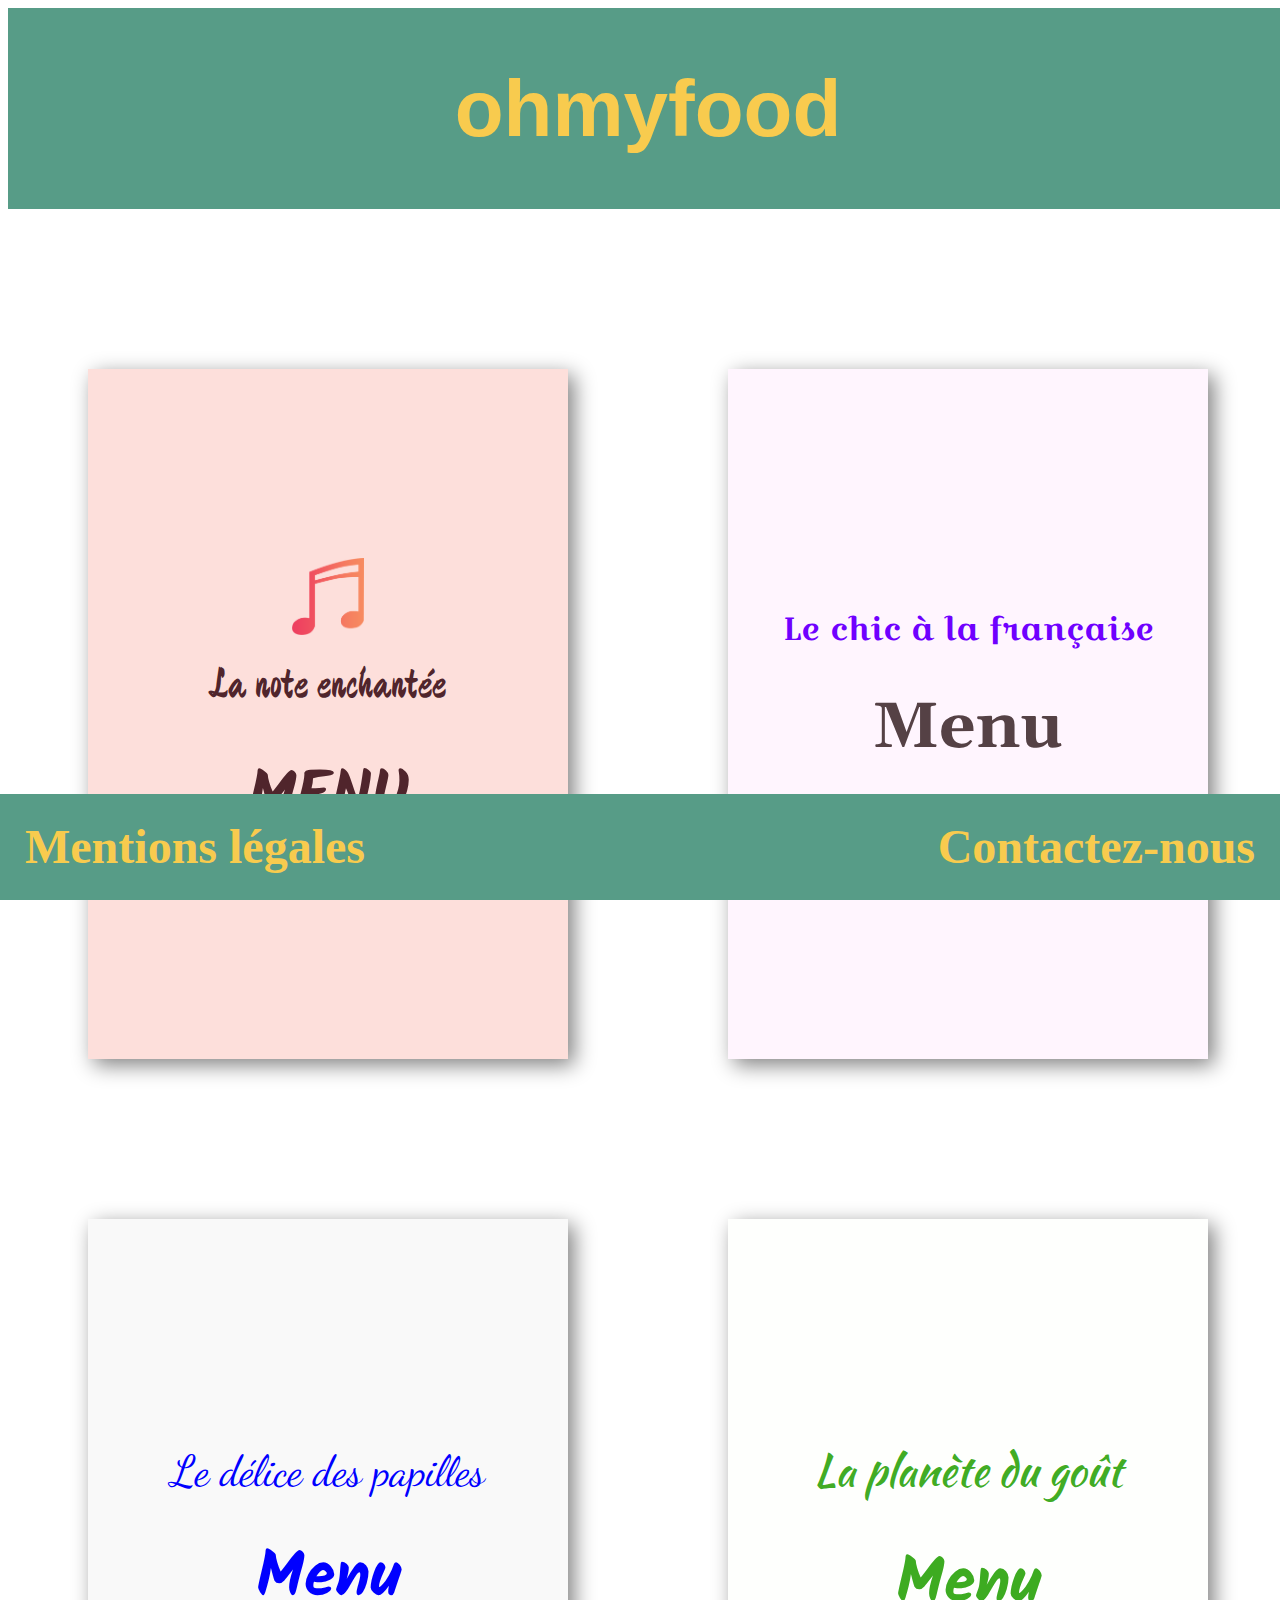
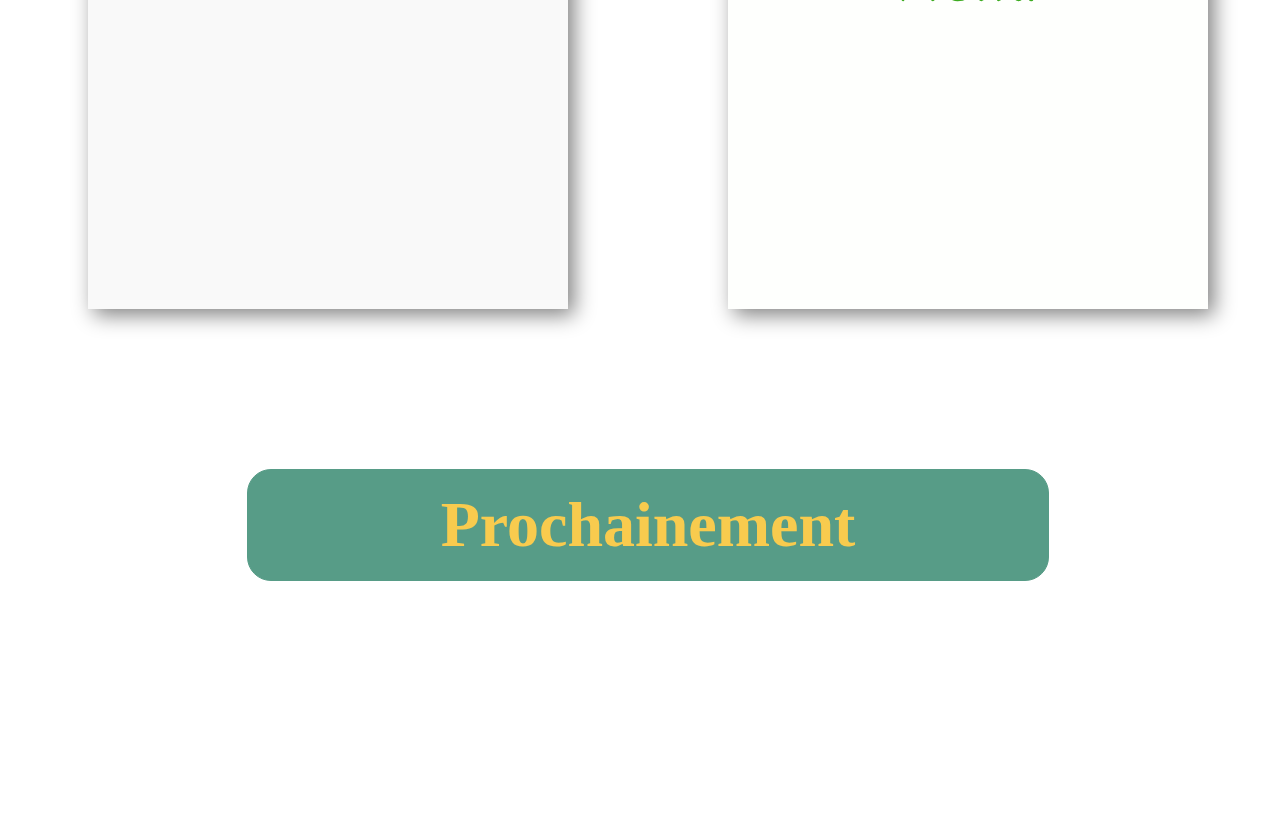
<file: index.html>
<!DOCTYPE html>
<html lang="en">
<head>
    <meta charset="UTF-8">
    <meta name="viewport" content="width=device-width, initial-scale=1.0">
    <title>ohmyfood</title>
    <link rel="stylesheet" href="style.css">
    <link href="https://fonts.googleapis.com/css?family=Croissant+One&display=swap" rel="stylesheet">
    <link href="https://fonts.googleapis.com/css?family=Gelasio&display=swap" rel="stylesheet">
    <link href="https://fonts.googleapis.com/css?family=Dancing+Script&display=swap" rel="stylesheet">
    <link href="https://fonts.googleapis.com/css?family=Devonshire&display=swap" rel="stylesheet">
    <link href="https://fonts.googleapis.com/css?family=Kaushan+Script&display=swap" rel="stylesheet">
    <link href="https://fonts.googleapis.com/css?family=Kalam&display=swap" rel="stylesheet">
    <link href="https://fonts.googleapis.com/css?family=Farsan&display=swap" rel="stylesheet">
    <link href="https://fonts.googleapis.com/css?family=Roboto+Slab&display=swap" rel="stylesheet">

    

</head>
<body>
    <header class="header">
        <h1 class="header__heading">ohmyfood</h1>
    </header>

    <section class="container">
        
        <article class="menu-prev1">
            <a href="menu-1.html">
                <i class="far fa-music fa-4x"></i>
                <img src="images/Note-music.png" class="note-music">
                <p class="menu-prev1__p">La note enchantée</p>
                <h2 class="menu-prev1__h2">MENU</h2>
            </a>
        </article>
        
<!--
        <article>
            <a href="menu-1.html"><img src="images/menu-1b.png" alt="image_menu"/></a>
        </article>
-->
        <article class="menu-prev2">
            <a href="menu-2.html">
                <p class="menu-prev2__p">Le chic à la française</p>
                <h2 class="menu-prev2__h2">Menu</h2>
            </a>
        </article>


        
        <article class="menu-prev3">
            <a href="menu-3.html">
                <p class="menu-prev3__p">Le délice des papilles</p>
                <h2 class="menu-prev3__h2">Menu</h2>
            </a>
        </article>
        

        
        <article class="menu-prev4">
            <a href="menu-4.html">
                <p class="menu-prev4__p">La planète du goût</p>
                <h2 class="menu-prev4__h2">Menu</h2>
            </a>
        </article>
        

    </section>
    
    <aside class="soon">
        <div>
            <a href="soon.html"><h2>Prochainement</h2></a>
        </div>
    </aside>
    

    <footer>
        <a href="mentionleg.html"><h3>Mentions légales</h3></a>
        <a href="mailto:kaba.ahmed@gmail.com"><h3>Contactez-nous</h3></a>
    </footer>
</body>
</html>
</file>
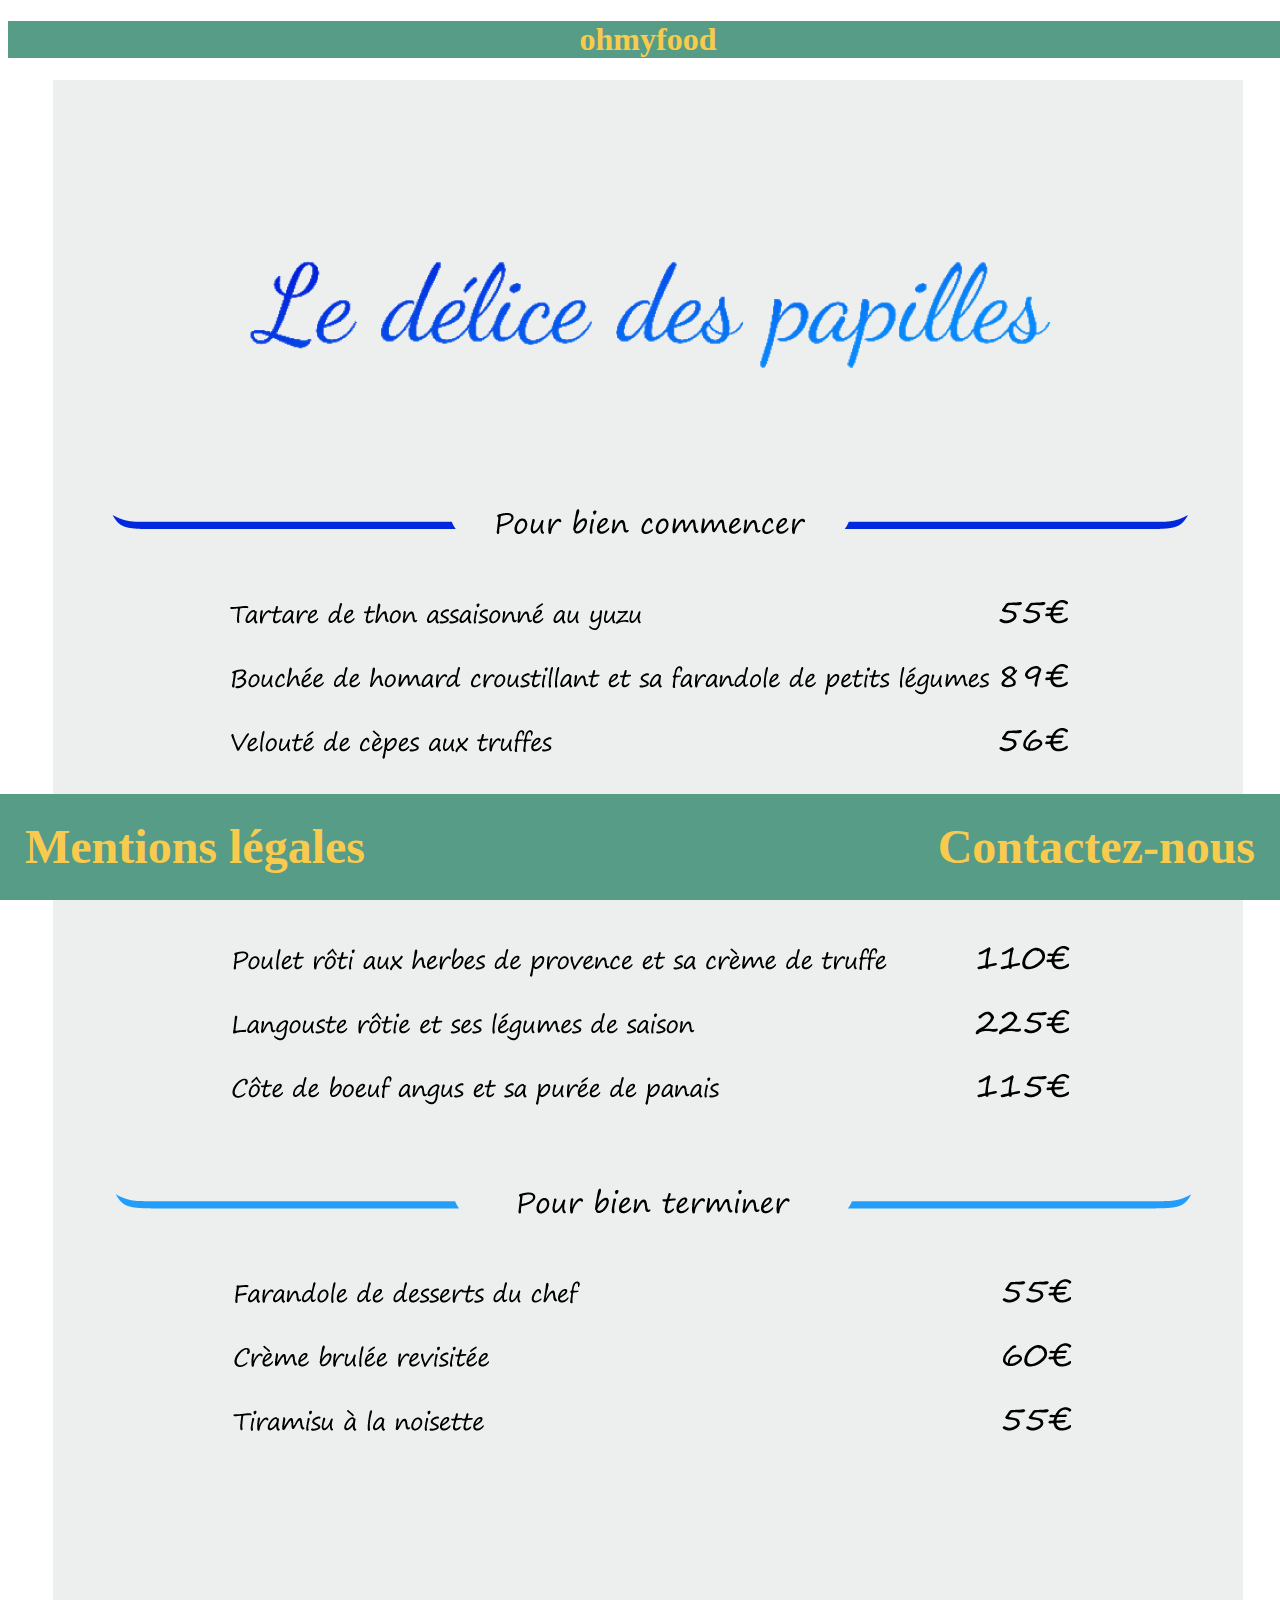
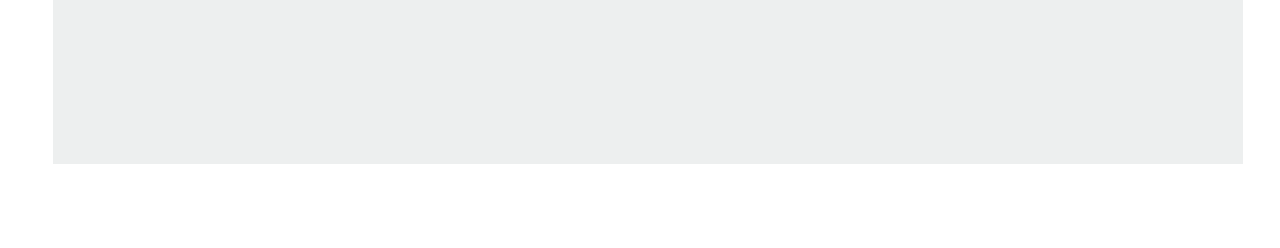
<file: manu-3.html>
<!DOCTYPE html>
<html lang="en">
<head>
    <meta charset="UTF-8">
    <meta name="viewport" content="width=device-width, initial-scale=1.0">
    <link rel="stylesheet" href="style.css">
    <title>Menu 1</title>
</head>
<body>
    <header>
        <a href="index.html"><h1 class="btn">ohmyfood</h1></a>
    </header>

    <main class="container">
        <!-- Menu 1-->
        <section>
            <a href="menu-3.html"><img src="Menus/menu-3.png"/></a>
        </section>
    </main>

    <footer class="btn">
        <a href="mentionleg.html"><h3>Mentions légales</h3></a>
        <a href="mailto:kaba.ahmed@gmail.com"><h3>Contactez-nous</h3></a>
    </footer>
</body>
</html>
</file>
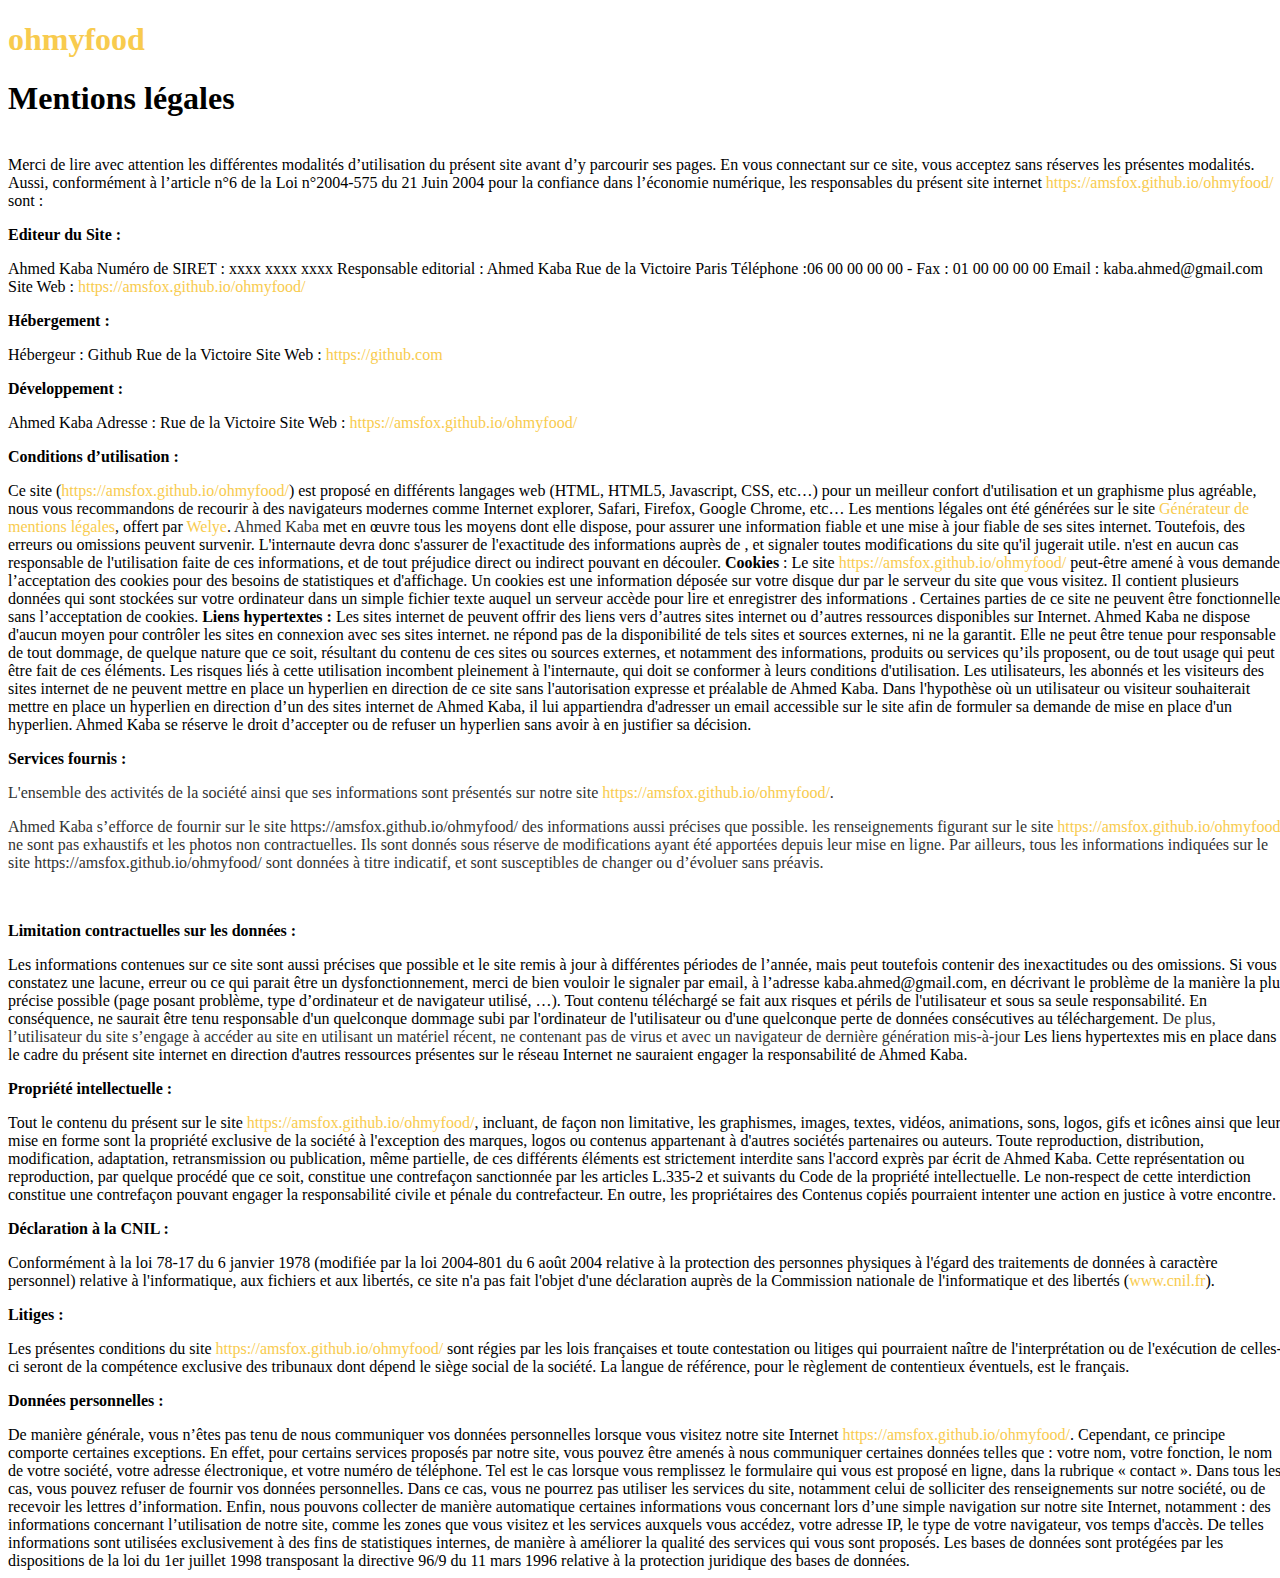
<file: mentionleg.html>
<!DOCTYPE html>
<html lang="en">
<head>
    <meta charset="UTF-8">
    <meta name="viewport" content="width=device-width, initial-scale=1.0">
    <link rel="stylesheet" href="style.css">
    <title>Menu 1</title>
</head>
<body>
    <header>
        <a href="index.html"><h1>ohmyfood</h1></a>
    </header>

    <main>
        <h1>Mentions légales</h1>
</br>
Merci de lire avec attention les différentes modalités d’utilisation du présent site avant d’y parcourir ses pages. En vous connectant sur ce site, vous acceptez sans réserves les présentes modalités. Aussi, conformément à l’article n°6 de la Loi n°2004-575 du 21 Juin 2004 pour la confiance dans l’économie numérique, les responsables du présent site internet <a href="http://https://amsfox.github.io/ohmyfood/">https://amsfox.github.io/ohmyfood/</a> sont :

<p style="color: #b51a00;"><span style="color: rgb(0, 0, 0);"><b>Editeur du Site : </b></span></p>
Ahmed Kaba
Numéro de SIRET :  xxxx xxxx xxxx
Responsable editorial : Ahmed Kaba
Rue de la Victoire Paris
Téléphone :06 00 00 00 00 - Fax : 01 00 00 00 00
Email : kaba.ahmed@gmail.com
Site Web : <a href="http://https://amsfox.github.io/ohmyfood/">https://amsfox.github.io/ohmyfood/</a>
</br>
<p style="color: #b51a00;"><b><span style="color: rgb(0, 0, 0);">Hébergement :</span> </b></p>
Hébergeur : Github
Rue de la Victoire
Site Web :  <a href="http://https://github.com">https://github.com</a>
</br>
<p style="color: #b51a00;"><span style="color: rgb(0, 0, 0);"><b>Développement</b><b> : </b></span></p>
Ahmed Kaba
Adresse : Rue de la Victoire
Site Web : <a href="http://https://amsfox.github.io/ohmyfood/">https://amsfox.github.io/ohmyfood/</a>
</br>
<p style="color: #b51a00;"><span style="color: rgb(0, 0, 0);"><b>Conditions d’utilisation : </b></span></p>
Ce site (<a href="http://https://amsfox.github.io/ohmyfood/">https://amsfox.github.io/ohmyfood/</a>) est proposé en différents langages web (HTML, HTML5, Javascript, CSS, etc…) pour un meilleur confort d'utilisation et un graphisme plus agréable, nous vous recommandons de recourir à des navigateurs modernes comme Internet explorer, Safari, Firefox, Google Chrome, etc…
Les mentions légales ont été générées sur le site <a title="générateur de mentions légales pour site internet gratuit" href="http://www.generateur-de-mentions-legales.com">Générateur de mentions légales</a>, offert par <a title="imprimerie paris, imprimeur paris" href="http://welye.com">Welye</a>.

<span style="color: #323333;">Ahmed Kaba<b> </b></span>met en œuvre tous les moyens dont elle dispose, pour assurer une information fiable et une mise à jour fiable de ses sites internet. Toutefois, des erreurs ou omissions peuvent survenir. L'internaute devra donc s'assurer de l'exactitude des informations auprès de , et signaler toutes modifications du site qu'il jugerait utile. n'est en aucun cas responsable de l'utilisation faite de ces informations, et de tout préjudice direct ou indirect pouvant en découler.

<b>Cookies</b> : Le site <a href="http://https://amsfox.github.io/ohmyfood/">https://amsfox.github.io/ohmyfood/</a> peut-être amené à vous demander l’acceptation des cookies pour des besoins de statistiques et d'affichage. Un cookies est une information déposée sur votre disque dur par le serveur du site que vous visitez. Il contient plusieurs données qui sont stockées sur votre ordinateur dans un simple fichier texte auquel un serveur accède pour lire et enregistrer des informations . Certaines parties de ce site ne peuvent être fonctionnelles sans l’acceptation de cookies.

<b>Liens hypertextes :</b> Les sites internet de peuvent offrir des liens vers d’autres sites internet ou d’autres ressources disponibles sur Internet. Ahmed Kaba ne dispose d'aucun moyen pour contrôler les sites en connexion avec ses sites internet. ne répond pas de la disponibilité de tels sites et sources externes, ni ne la garantit. Elle ne peut être tenue pour responsable de tout dommage, de quelque nature que ce soit, résultant du contenu de ces sites ou sources externes, et notamment des informations, produits ou services qu’ils proposent, ou de tout usage qui peut être fait de ces éléments. Les risques liés à cette utilisation incombent pleinement à l'internaute, qui doit se conformer à leurs conditions d'utilisation.

Les utilisateurs, les abonnés et les visiteurs des sites internet de ne peuvent mettre en place un hyperlien en direction de ce site sans l'autorisation expresse et préalable de Ahmed Kaba.

Dans l'hypothèse où un utilisateur ou visiteur souhaiterait mettre en place un hyperlien en direction d’un des sites internet de Ahmed Kaba, il lui appartiendra d'adresser un email accessible sur le site afin de formuler sa demande de mise en place d'un hyperlien. Ahmed Kaba se réserve le droit d’accepter ou de refuser un hyperlien sans avoir à en justifier sa décision.
</br>
<p style="color: #b51a00;"><span style="color: rgb(0, 0, 0);"><b>Services fournis : </b></span></p>
<p style="color: #323333;">L'ensemble des activités de la société ainsi que ses informations sont présentés sur notre site <a href="http://https://amsfox.github.io/ohmyfood/">https://amsfox.github.io/ohmyfood/</a>.</p>
<p style="color: #323333;">Ahmed Kaba s’efforce de fournir sur le site https://amsfox.github.io/ohmyfood/ des informations aussi précises que possible. les renseignements figurant sur le site <a href="http://https://amsfox.github.io/ohmyfood/">https://amsfox.github.io/ohmyfood/</a> ne sont pas exhaustifs et les photos non contractuelles. Ils sont donnés sous réserve de modifications ayant été apportées depuis leur mise en ligne. Par ailleurs, tous les informations indiquées sur le site https://amsfox.github.io/ohmyfood/<span style="color: #000000;"><b> </b></span>sont données à titre indicatif, et sont susceptibles de changer ou d’évoluer sans préavis.  </p>
</br>
<p style="color: #b51a00;"><span style="color: rgb(0, 0, 0);"><b>Limitation contractuelles sur les données : </b></span></p>
Les informations contenues sur ce site sont aussi précises que possible et le site remis à jour à différentes périodes de l’année, mais peut toutefois contenir des inexactitudes ou des omissions. Si vous constatez une lacune, erreur ou ce qui parait être un dysfonctionnement, merci de bien vouloir le signaler par email, à l’adresse kaba.ahmed@gmail.com, en décrivant le problème de la manière la plus précise possible (page posant problème, type d’ordinateur et de navigateur utilisé, …).

Tout contenu téléchargé se fait aux risques et périls de l'utilisateur et sous sa seule responsabilité. En conséquence, ne saurait être tenu responsable d'un quelconque dommage subi par l'ordinateur de l'utilisateur ou d'une quelconque perte de données consécutives au téléchargement. <span style="color: #323333;">De plus, l’utilisateur du site s’engage à accéder au site en utilisant un matériel récent, ne contenant pas de virus et avec un navigateur de dernière génération mis-à-jour</span>

Les liens hypertextes mis en place dans le cadre du présent site internet en direction d'autres ressources présentes sur le réseau Internet ne sauraient engager la responsabilité de Ahmed Kaba.
</br>
<p style="color: #b51a00;"><span style="color: rgb(0, 0, 0);"><b>Propriété intellectuelle :</b></span></p>
Tout le contenu du présent sur le site <a href="http://https://amsfox.github.io/ohmyfood/">https://amsfox.github.io/ohmyfood/</a>, incluant, de façon non limitative, les graphismes, images, textes, vidéos, animations, sons, logos, gifs et icônes ainsi que leur mise en forme sont la propriété exclusive de la société à l'exception des marques, logos ou contenus appartenant à d'autres sociétés partenaires ou auteurs.

Toute reproduction, distribution, modification, adaptation, retransmission ou publication, même partielle, de ces différents éléments est strictement interdite sans l'accord exprès par écrit de Ahmed Kaba. Cette représentation ou reproduction, par quelque procédé que ce soit, constitue une contrefaçon sanctionnée par les articles L.335-2 et suivants du Code de la propriété intellectuelle. Le non-respect de cette interdiction constitue une contrefaçon pouvant engager la responsabilité civile et pénale du contrefacteur. En outre, les propriétaires des Contenus copiés pourraient intenter une action en justice à votre encontre.
</br>
<p style="color: #b51a00;"><span style="color: rgb(0, 0, 0);"><b>Déclaration à la CNIL : </b></span></p>
Conformément à la loi 78-17 du 6 janvier 1978 (modifiée par la loi 2004-801 du 6 août 2004 relative à la protection des personnes physiques à l'égard des traitements de données à caractère personnel) relative à l'informatique, aux fichiers et aux libertés, ce site n'a pas fait l'objet d'une déclaration  auprès de la Commission nationale de l'informatique et des libertés (<a href="http://www.cnil.fr/">www.cnil.fr</a>).
</br>
<p style="color: #b51a00;"><span style="color: rgb(0, 0, 0);"><b>Litiges : </b></span></p>
Les présentes conditions du site <a href="http://https://amsfox.github.io/ohmyfood/">https://amsfox.github.io/ohmyfood/</a> sont régies par les lois françaises et toute contestation ou litiges qui pourraient naître de l'interprétation ou de l'exécution de celles-ci seront de la compétence exclusive des tribunaux dont dépend le siège social de la société. La langue de référence, pour le règlement de contentieux éventuels, est le français.
</br>
<p style="color: #b51a00;"><span style="color: rgb(0, 0, 0);"><b>Données personnelles :</b></span></p>
De manière générale, vous n’êtes pas tenu de nous communiquer vos données personnelles lorsque vous visitez notre site Internet <a href="http://https://amsfox.github.io/ohmyfood/">https://amsfox.github.io/ohmyfood/</a>.

Cependant, ce principe comporte certaines exceptions. En effet, pour certains services proposés par notre site, vous pouvez être amenés à nous communiquer certaines données telles que : votre nom, votre fonction, le nom de votre société, votre adresse électronique, et votre numéro de téléphone. Tel est le cas lorsque vous remplissez le formulaire qui vous est proposé en ligne, dans la rubrique « contact ». Dans tous les cas, vous pouvez refuser de fournir vos données personnelles. Dans ce cas, vous ne pourrez pas utiliser les services du site, notamment celui de solliciter des renseignements sur notre société, ou de recevoir les lettres d’information.

Enfin, nous pouvons collecter de manière automatique certaines informations vous concernant lors d’une simple navigation sur notre site Internet, notamment : des informations concernant l’utilisation de notre site, comme les zones que vous visitez et les services auxquels vous accédez, votre adresse IP, le type de votre navigateur, vos temps d'accès. De telles informations sont utilisées exclusivement à des fins de statistiques internes, de manière à améliorer la qualité des services qui vous sont proposés. Les bases de données sont protégées par les dispositions de la loi du 1er juillet 1998 transposant la directive 96/9 du 11 mars 1996 relative à la protection juridique des bases de données.
    </main>
    
</body>
</html>
</file>
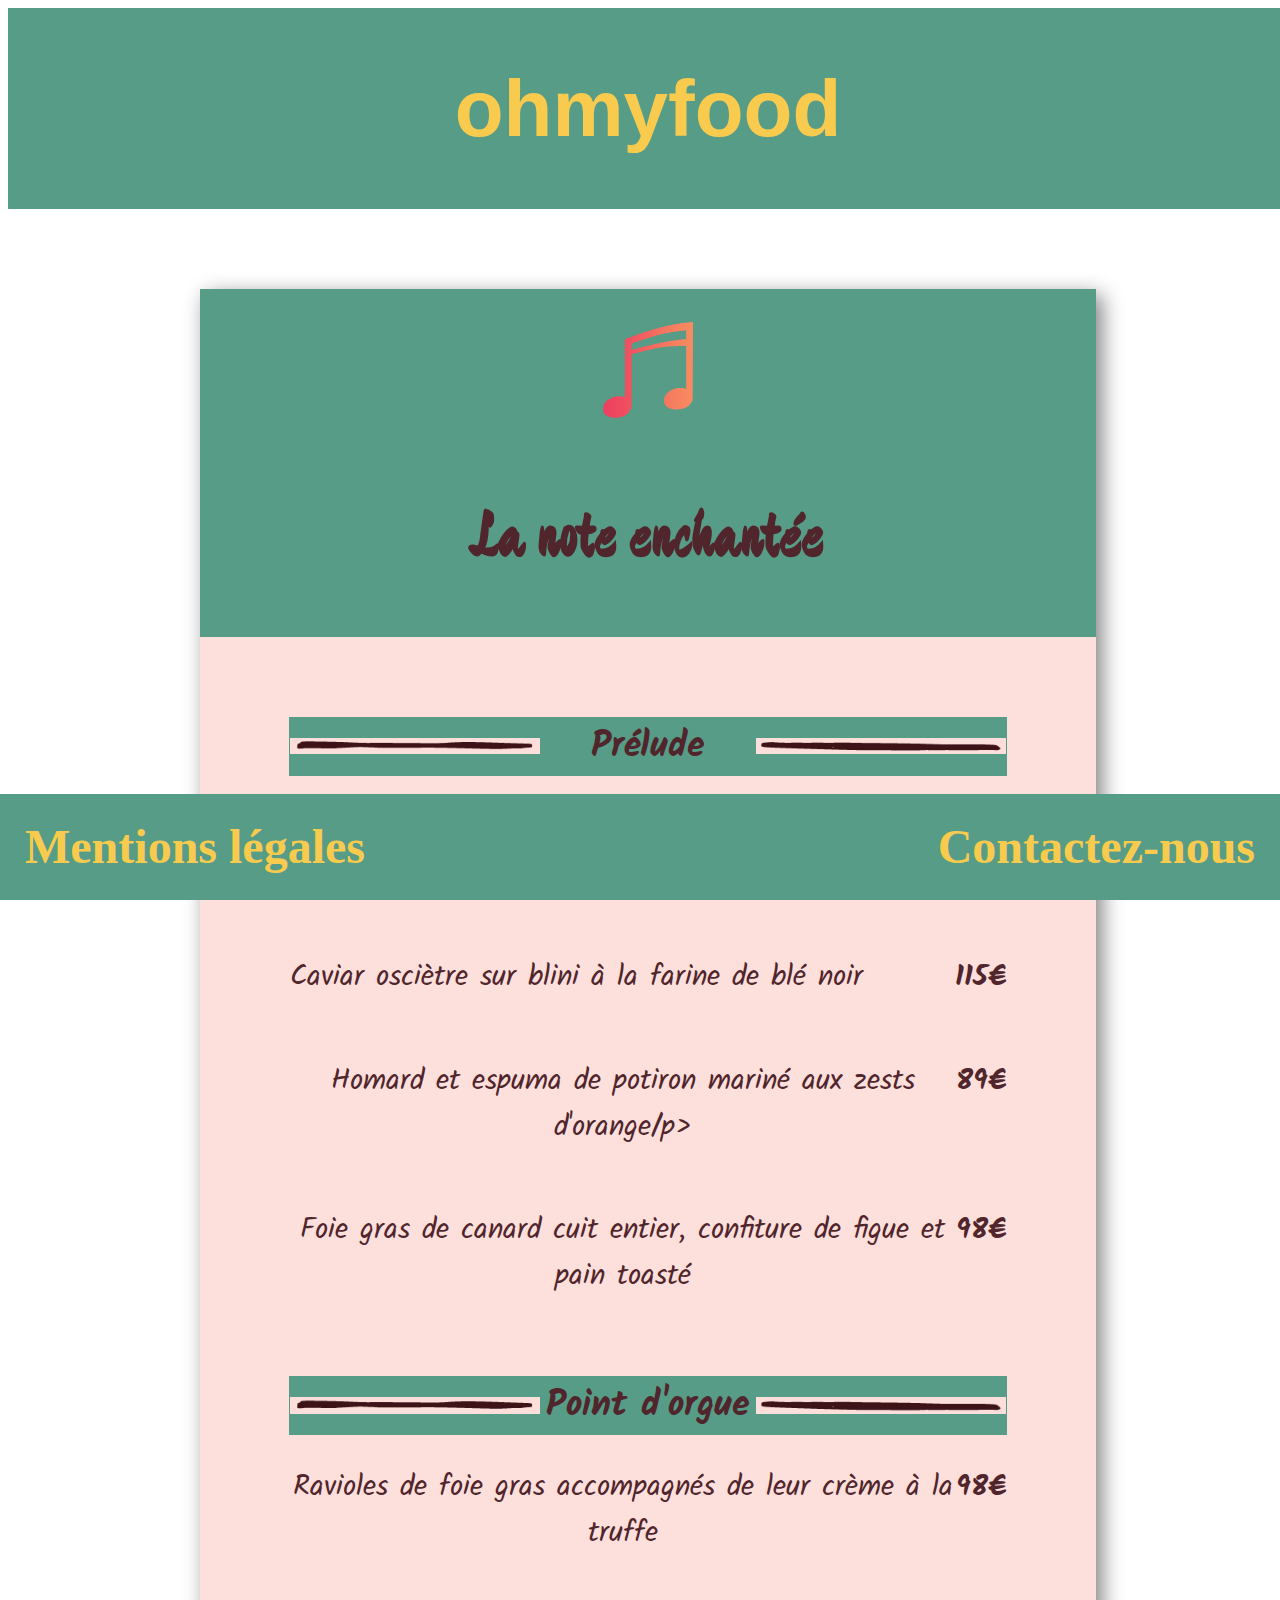
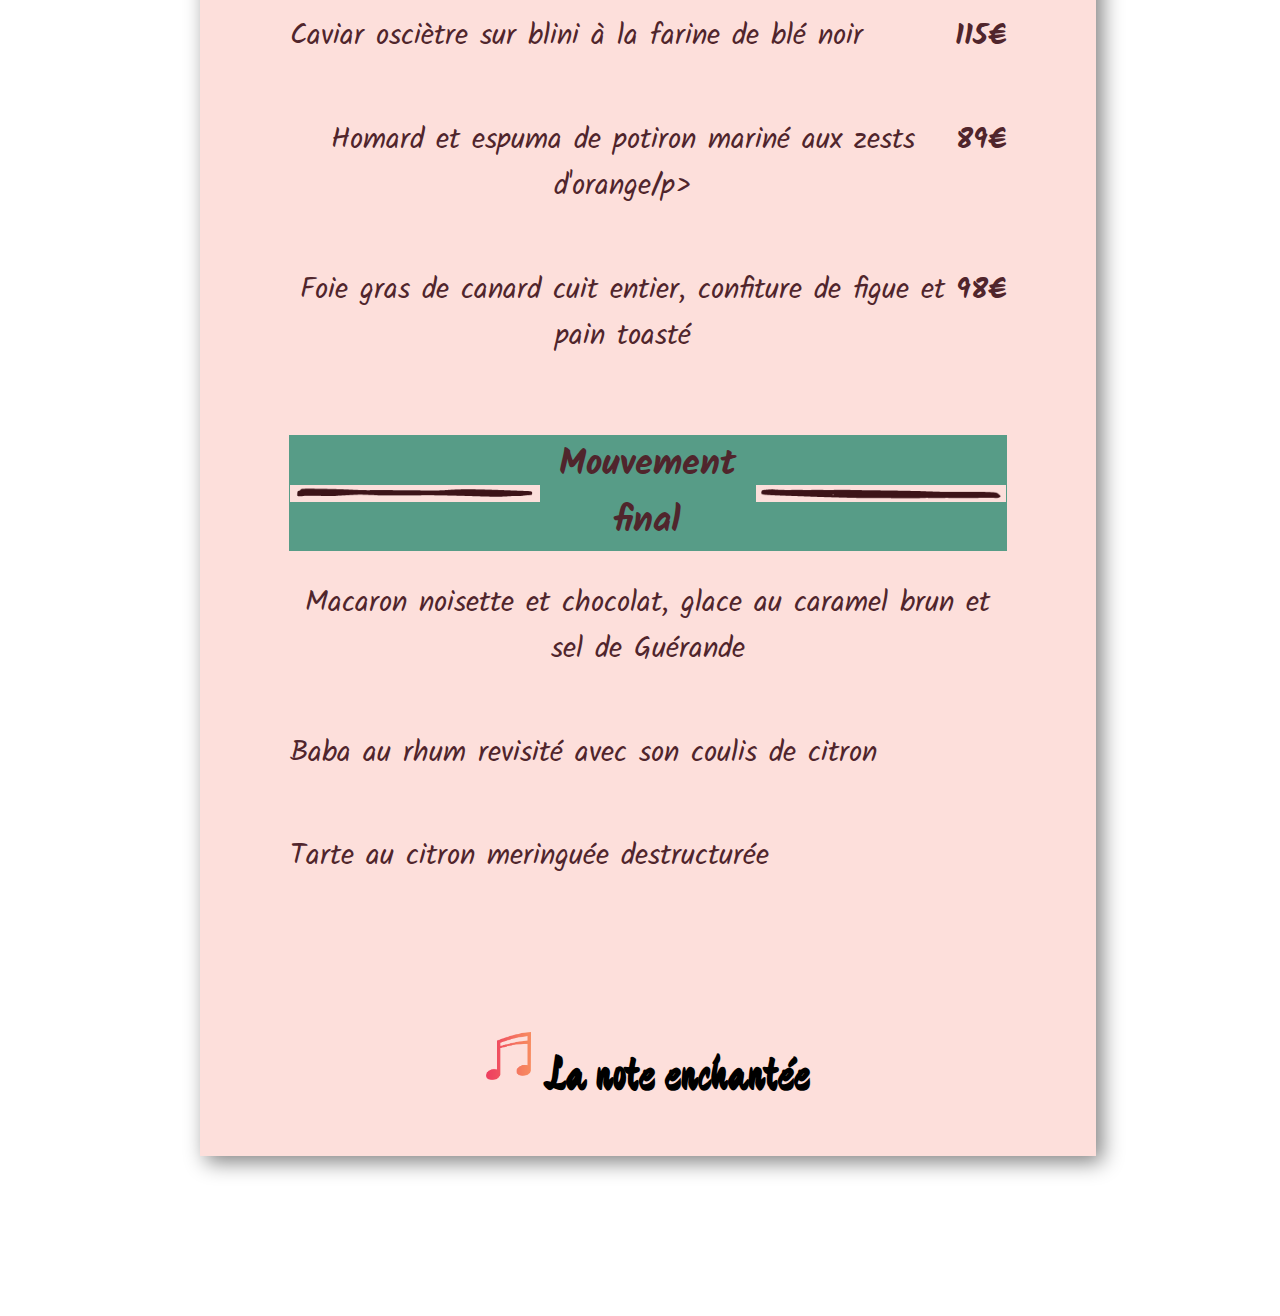
<file: menu-1.html>
<!DOCTYPE html>
<html lang="en">
<head>
    <meta charset="UTF-8">
    <meta name="viewport" content="width=device-width, initial-scale=1.0">
    <title>Menu 1</title>
    <link rel="stylesheet" href="menu1.css">
    <link href="https://fonts.googleapis.com/css?family=Croissant+One&display=swap" rel="stylesheet">
    <link href="https://fonts.googleapis.com/css?family=Gelasio&display=swap" rel="stylesheet">
    <link href="https://fonts.googleapis.com/css?family=Dancing+Script&display=swap" rel="stylesheet">
    <link href="https://fonts.googleapis.com/css?family=Devonshire&display=swap" rel="stylesheet">
    <link href="https://fonts.googleapis.com/css?family=Kaushan+Script&display=swap" rel="stylesheet">
    <link href="https://fonts.googleapis.com/css?family=Kalam&display=swap" rel="stylesheet">
    <link href="https://fonts.googleapis.com/css?family=Farsan&display=swap" rel="stylesheet">
    <link href="https://fonts.googleapis.com/css?family=Roboto+Slab&display=swap" rel="stylesheet">

</head>
<body>
    <header>
        <a href="index.html"><h1 class="header__heading">ohmyfood</h1></a>
    </header>

    <section class="container">

        <header class="menu-header">
            <img src="images/Note-music.png" alt="image-note-musique" class="menu-header__img">
            <h2 class="menu-header__heading">La note enchantée</h2>
        </header>

        <article class="menu-theme">
            <header class="menu-theme__heading">
                <img src="images/menu1_separateur-L.png" class="separateur" />
                <h2 class="menu-theme__heading">Prélude</h2>
                <img src="images/menu1_separateur-R.png" class="separateur" />
            </header>
            <div class="menu-theme__plat">
                <p class="plat">Ravioles de foie gras accompagnés de leur crème à la truffe</p>
                <p class="prix">98€</p>
            </div>
            <div class="menu-theme__plat">
                <p class="plat">Caviar osciètre sur blini à la farine de blé noir</p>
                <p class="prix">115€</p>
            </div>
            <div class="menu-theme__plat">
                <p class="plat">Homard et espuma de potiron mariné aux zests d'orange/p>
                    <p class="prix">89€</p>
            </div>
            <div class="menu-theme__plat">
                <p class="plat">Foie gras de canard cuit entier, confiture de figue et pain toasté</p>
                <p class="prix">98€</p>
            </div>
        </article>

        <article class="menu-theme">
            <header class="menu-theme__heading">
                <img src="images/menu1_separateur-L.png" class="separateur" />
                <h2 class="menu-theme__heading">Point d'orgue</h2>
                <img src="images/menu1_separateur-R.png" class="separateur" />
            </header>

            <div class="menu-theme__plat">
                <p class="plat">Ravioles de foie gras accompagnés de leur crème à la truffe</p>
                <p class="prix">98€</p>
            </div>
            <div class="menu-theme__plat">
                <p class="plat">Caviar osciètre sur blini à la farine de blé noir</p>
                <p class="prix">115€</p>
            </div>
            <div class="menu-theme__plat">
                <p class="plat">Homard et espuma de potiron mariné aux zests d'orange/p>
                    <p class="prix">89€</p>
            </div>
            <div class="menu-theme__plat">
                <p class="plat">Foie gras de canard cuit entier, confiture de figue et pain toasté</p>
                <p class="prix">98€</p>
            </div>
        </article>

        <article class="menu-theme">
            <header class="menu-theme__heading">
                <img src="images/menu1_separateur-L.png" class="separateur" />
                <h2 class="menu-theme__heading">Mouvement final</h2>
                <img src="images/menu1_separateur-R.png" class="separateur" />
            </header>

            <div class="menu-theme__plat">
                <p class="plat">Macaron noisette et chocolat, glace au caramel brun et sel de Guérande</p>
            </div>
            <div class="menu-theme__plat">
                <p class="plat">Baba au rhum revisité avec son coulis de citron</p>
            </div>
            <div class="menu-theme__plat">
                <p class="plat">Tarte au citron meringuée destructurée</p>               
            </div>

        </article>

        <aside>
            <img src="images/Note-music.png" alt="image-note-musique" class="menu1__note-music2">
            <h2>La note enchantée</h2>
        </aside>

    </section>
    

    <footer>
        <a href="mentionleg.html"><h3>Mentions légales</h3></a>
        <a href="mailto:kaba.ahmed@gmail.com"><h3>Contactez-nous</h3></a>
    </footer>
    
</body>
</html>
</file>
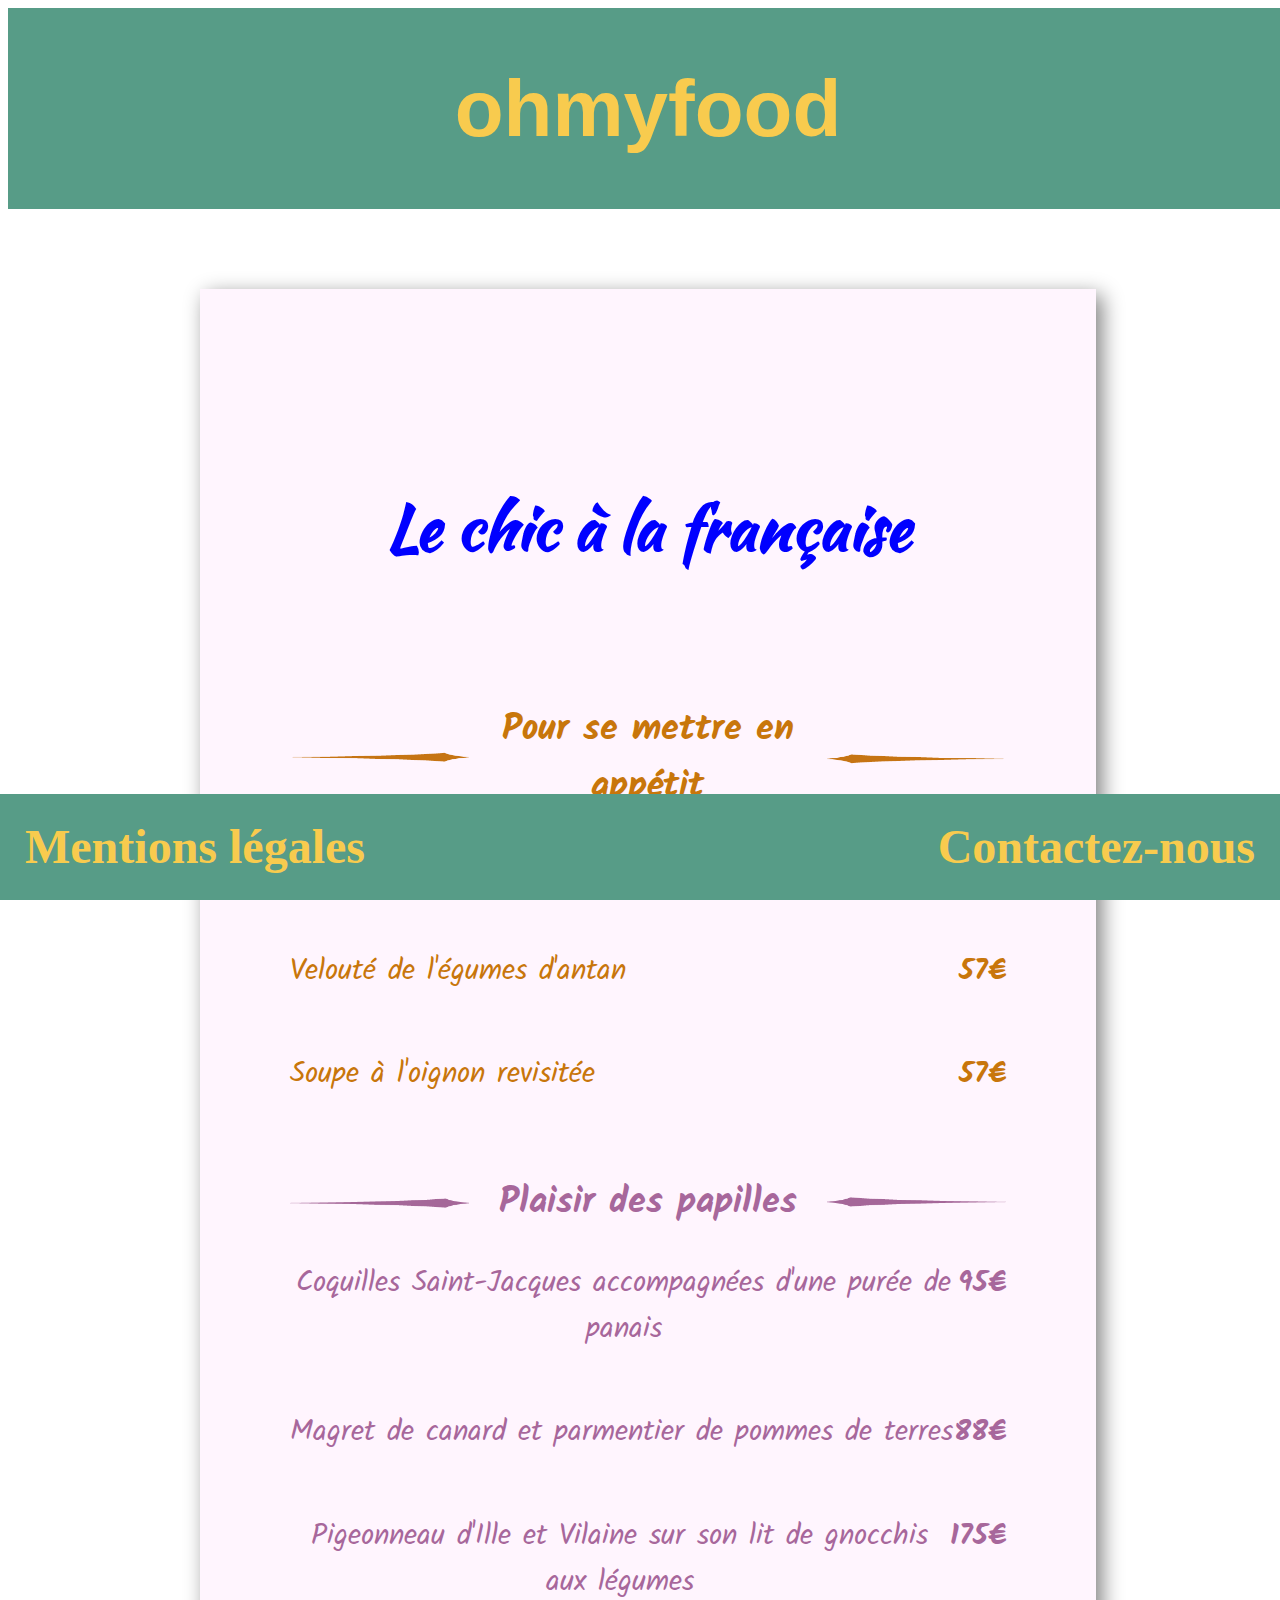
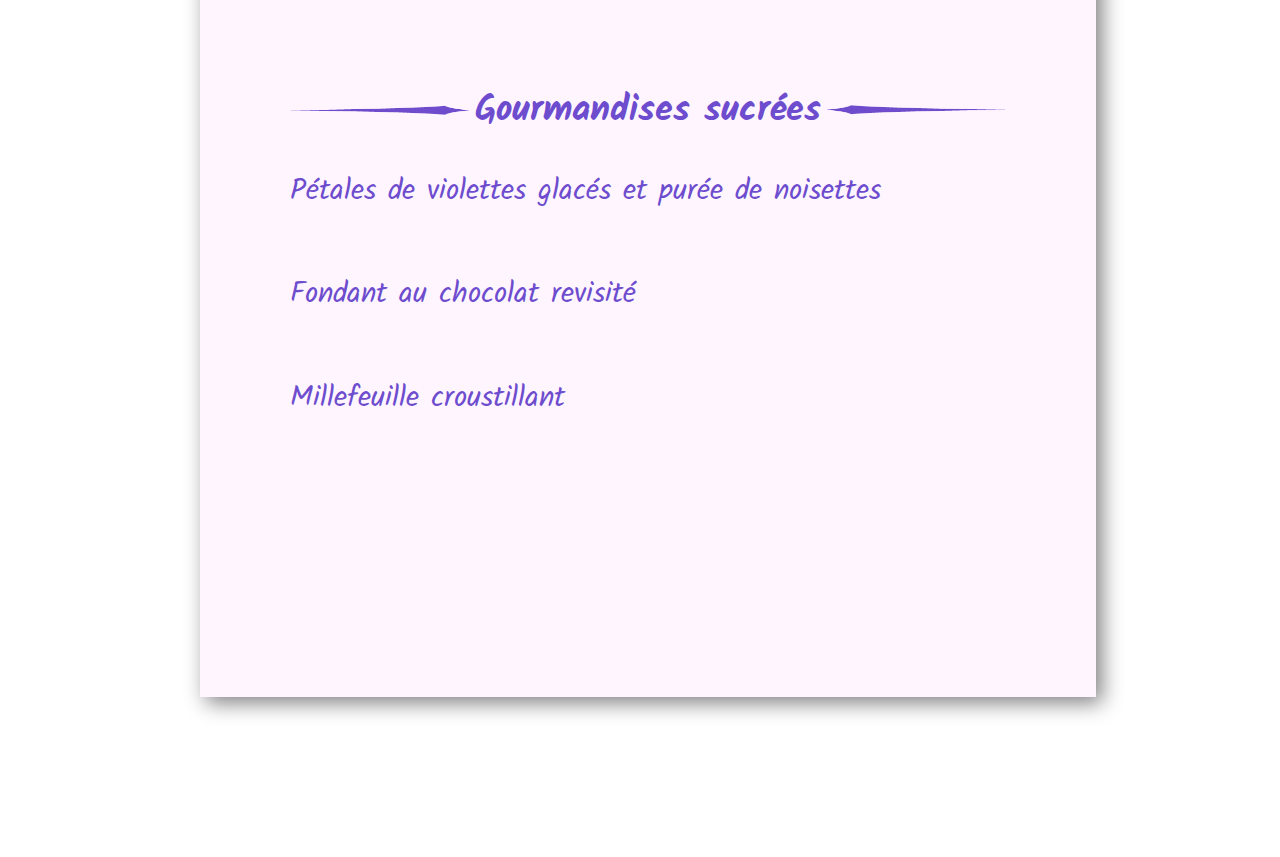
<file: menu-2.html>
<!DOCTYPE html>
<html lang="en">
<head>
    <meta charset="UTF-8">
    <meta name="viewport" content="width=device-width, initial-scale=1.0">
    <title>Menu 2</title>
    <link rel="stylesheet" href="menu2.css">
    <link href="https://fonts.googleapis.com/css?family=Croissant+One&display=swap" rel="stylesheet">
    <link href="https://fonts.googleapis.com/css?family=Gelasio&display=swap" rel="stylesheet">
    <link href="https://fonts.googleapis.com/css?family=Dancing+Script&display=swap" rel="stylesheet">
    <link href="https://fonts.googleapis.com/css?family=Devonshire&display=swap" rel="stylesheet">
    <link href="https://fonts.googleapis.com/css?family=Kaushan+Script&display=swap" rel="stylesheet">
    <link href="https://fonts.googleapis.com/css?family=Kalam&display=swap" rel="stylesheet">
    <link href="https://fonts.googleapis.com/css?family=Farsan&display=swap" rel="stylesheet">
    <link href="https://fonts.googleapis.com/css?family=Roboto+Slab&display=swap" rel="stylesheet">

</head>
<body>
    <header>
        <a href="index.html"><h1 class="header__heading">ohmyfood</h1></a>
    </header>

    <section class="container">

        <article class="menu-header">
            <img src="images/Note-music.png" alt="image-note-musique" class="menu-header__img">
            <h2 class="menu-header__heading">Le chic à la française</h2>
        </article>

        <article class="menu-theme1">
            <div class="menu-theme__heading">
                <img src="images/menu2_separateur1-L.png" class="separateur"><h2 class="menu-theme__heading">Pour se mettre en appétit</h2><img src="images/menu2_separateur1-R.png" class="separateur">
            </div>
            <div class="menu-theme__plat">
                <p class="plat">tartare de poulpe acidulé aux zestzs d'orange</p>
                <p class="prix">79€</p>
            </div>
            <div class="menu-theme__plat">
                <p class="plat">Velouté de l'égumes d'antan</p>
                <p class="prix">57€</p>
            </div>
            <div class="menu-theme__plat">
                <p class="plat">Soupe à l'oignon revisitée</p>
                    <p class="prix">57€</p>
            </div>
        </article>

        <article class="menu-theme2">
            <div class="menu-theme__heading">
                <img src="images/menu2_separateur2-L.png" class="separateur"><h2 class="menu-theme__heading">Plaisir des papilles</h2><img src="images/menu2_separateur2-R.png" class="separateur">
            </div>

            <div class="menu-theme__plat">
                <p class="plat">Coquilles Saint-Jacques accompagnées d'une purée de panais</p>
                <p class="prix">95€</p>
            </div>
            <div class="menu-theme__plat">
                <p class="plat">Magret de canard et parmentier de pommes de terres</p>
                <p class="prix">88€</p>
            </div>
            <div class="menu-theme__plat">
                <p class="plat">Pigeonneau d'Ille et Vilaine sur son lit de gnocchis aux légumes</p>
                <p class="prix">175€</p>
            </div>
        </article>

        <article class="menu-theme3">
            <div class="menu-theme__heading">
                <img src="images/menu2_separateur3-L.png" class="separateur"><h2 class="menu-theme__heading">Gourmandises sucrées</h2><img src="images/menu2_separateur3-R.png" class="separateur">
            </div>

            <div class="menu-theme__plat">
                <p class="plat">Pétales de violettes glacés et purée de noisettes</p>
            </div>
            <div class="menu-theme__plat">
                <p class="plat">Fondant au chocolat revisité</p>
            </div>
            <div class="menu-theme__plat">
                <p class="plat">Millefeuille croustillant</p>               
            </div>

        </article>

        <aside>
            <img src="images/Note-music.png" alt="image-note-musique" class="menu1__note-music2">
            <h2>La note enchantée</h2>
        </aside>



    </section>
<!--
    <section>
        <article>
            <a href="menu-1.html"><img src="images/menu-1.png" alt="image_menu"/></a>
        </article>
    </section>
-->
    

    <footer>
        <a href="mentionleg.html"><h3>Mentions légales</h3></a>
        <a href="mailto:kaba.ahmed@gmail.com"><h3>Contactez-nous</h3></a>
    </footer>
    
</body>
</html>
</file>
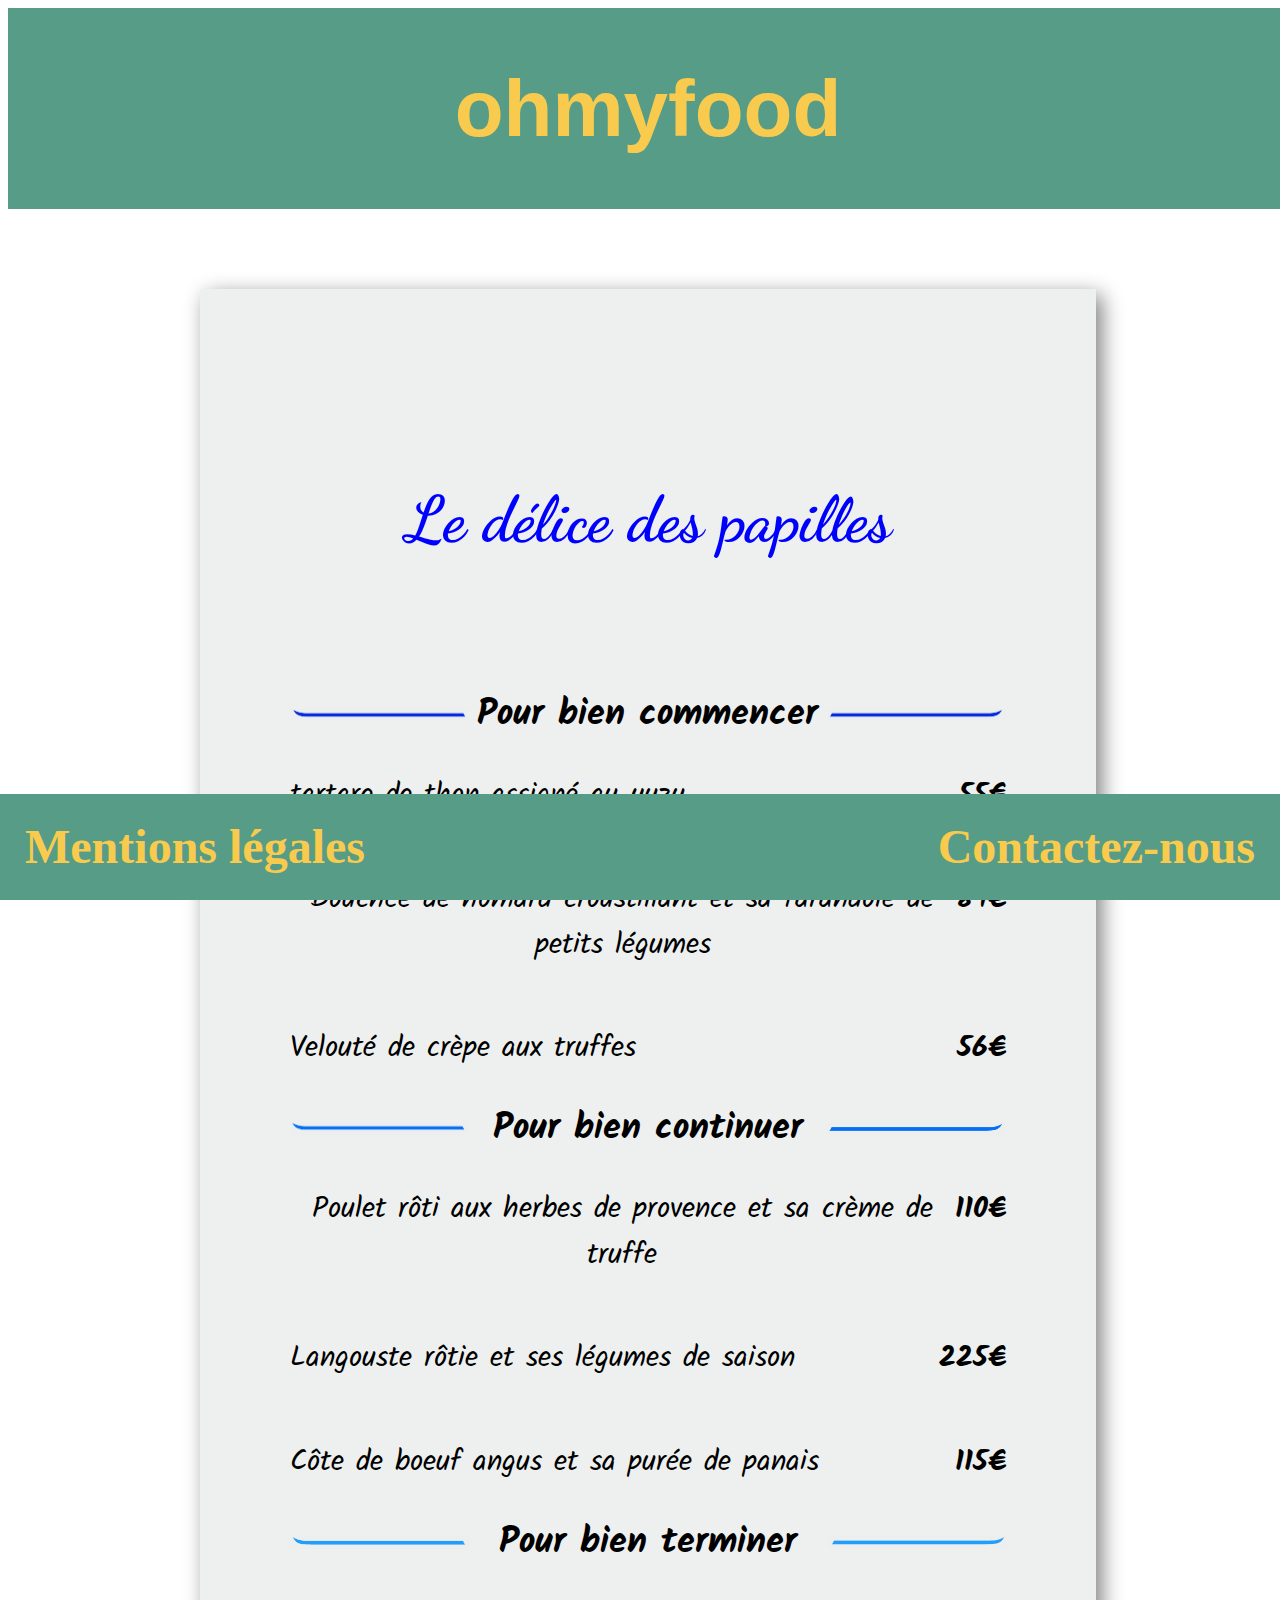
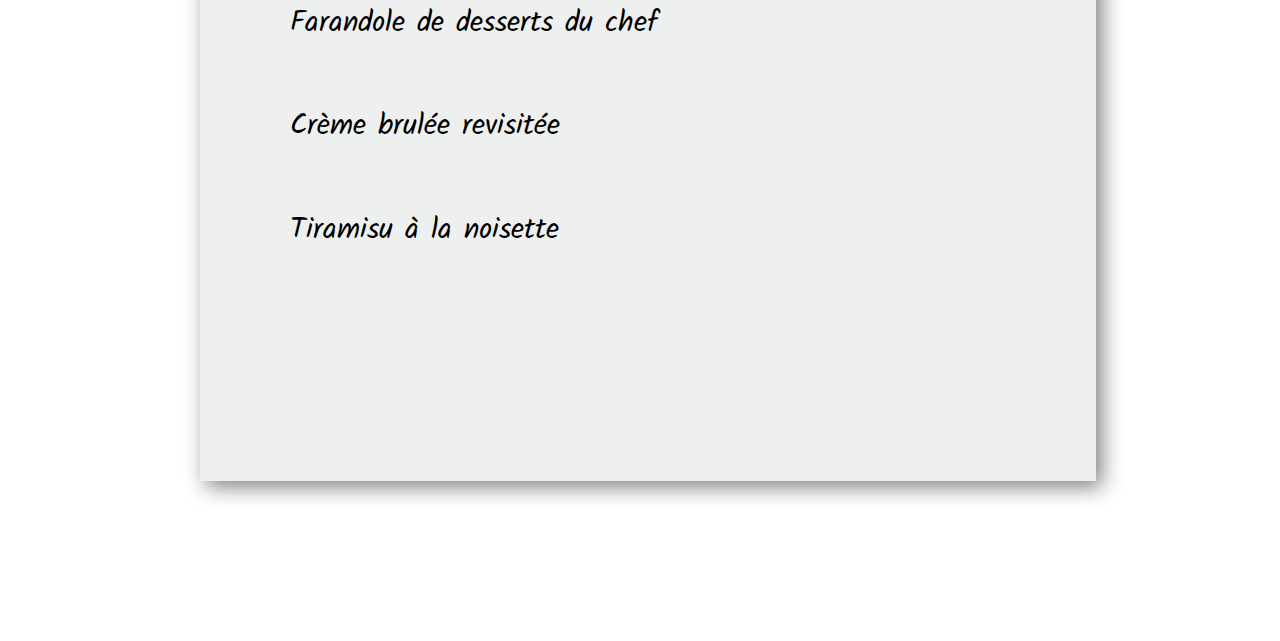
<file: menu-3.html>
<!DOCTYPE html>
<html lang="en">
<head>
    <meta charset="UTF-8">
    <meta name="viewport" content="width=device-width, initial-scale=1.0">
    <title>Menu 3</title>
    <link rel="stylesheet" href="menu3.css">
    <link href="https://fonts.googleapis.com/css?family=Croissant+One&display=swap" rel="stylesheet">
    <link href="https://fonts.googleapis.com/css?family=Gelasio&display=swap" rel="stylesheet">
    <link href="https://fonts.googleapis.com/css?family=Dancing+Script&display=swap" rel="stylesheet">
    <link href="https://fonts.googleapis.com/css?family=Devonshire&display=swap" rel="stylesheet">
    <link href="https://fonts.googleapis.com/css?family=Kaushan+Script&display=swap" rel="stylesheet">
    <link href="https://fonts.googleapis.com/css?family=Kalam&display=swap" rel="stylesheet">
    <link href="https://fonts.googleapis.com/css?family=Farsan&display=swap" rel="stylesheet">
    <link href="https://fonts.googleapis.com/css?family=Roboto+Slab&display=swap" rel="stylesheet">

</head>
<body>
    <header>
        <a href="index.html"><h1 class="header__heading">ohmyfood</h1></a>
    </header>

    <section class="container">

        <article class="menu-header">
            <img src="images/Note-music.png" alt="image-note-musique" class="menu-header__img">
            <h2 class="menu-header__heading">Le délice des papilles</h2>
        </article>

        <article class="menu-theme1">
            <div class="menu-theme__heading">
                <img src="images/menu3_separateur1-L.png" class="separateur"><h2 class="menu-theme__heading">Pour bien commencer</h2><img src="images/menu3_separateur1-R.png" class="separateur">
            </div>
            <div class="menu-theme__plat">
                <p class="plat">tartare de thon assigné au yuzu</p>
                <p class="prix">55€</p>
            </div>
            <div class="menu-theme__plat">
                <p class="plat">Bouchée de homard croustillant et sa farandole de petits légumes</p>
                <p class="prix">89€</p>
            </div>
            <div class="menu-theme__plat">
                <p class="plat">Velouté de crèpe aux truffes</p>
                    <p class="prix">56€</p>
            </div>
        </article>

        <article class="menu-theme2">
            <div class="menu-theme__heading">
                <img src="images/menu3_separateur2-L.png" class="separateur"><h2 class="menu-theme__heading">Pour bien continuer</h2><img src="images/menu3_separateur2-R.png" class="separateur">
            </div>

            <div class="menu-theme__plat">
                <p class="plat">Poulet rôti aux herbes de provence et sa crème de truffe</p>
                <p class="prix">110€</p>
            </div>
            <div class="menu-theme__plat">
                <p class="plat">Langouste rôtie et ses légumes de saison</p>
                <p class="prix">225€</p>
            </div>
            <div class="menu-theme__plat">
                <p class="plat">Côte de boeuf angus et sa purée de panais</p>
                <p class="prix">115€</p>
            </div>
        </article>

        <article class="menu-theme3">
            <div class="menu-theme__heading">
                <img src="images/menu3_separateur3-L.png" class="separateur"><h2 class="menu-theme__heading">Pour bien terminer</h2><img src="images/menu3_separateur3-R.png" class="separateur">
            </div>

            <div class="menu-theme__plat">
                <p class="plat">Farandole de desserts du chef</p>
            </div>
            <div class="menu-theme__plat">
                <p class="plat">Crème brulée revisitée</p>
            </div>
            <div class="menu-theme__plat">
                <p class="plat">Tiramisu à la noisette</p>               
            </div>

        </article>

        <aside>
            <img src="images/Note-music.png" alt="image-note-musique" class="menu1__note-music2">
            <h2>La note enchantée</h2>
        </aside>



    </section>
<!--
    <section>
        <article>
            <a href="menu-1.html"><img src="images/menu-1.png" alt="image_menu"/></a>
        </article>
    </section>
-->
    

    <footer>
        <a href="mentionleg.html"><h3>Mentions légales</h3></a>
        <a href="mailto:kaba.ahmed@gmail.com"><h3>Contactez-nous</h3></a>
    </footer>
    
</body>
</html>
</file>
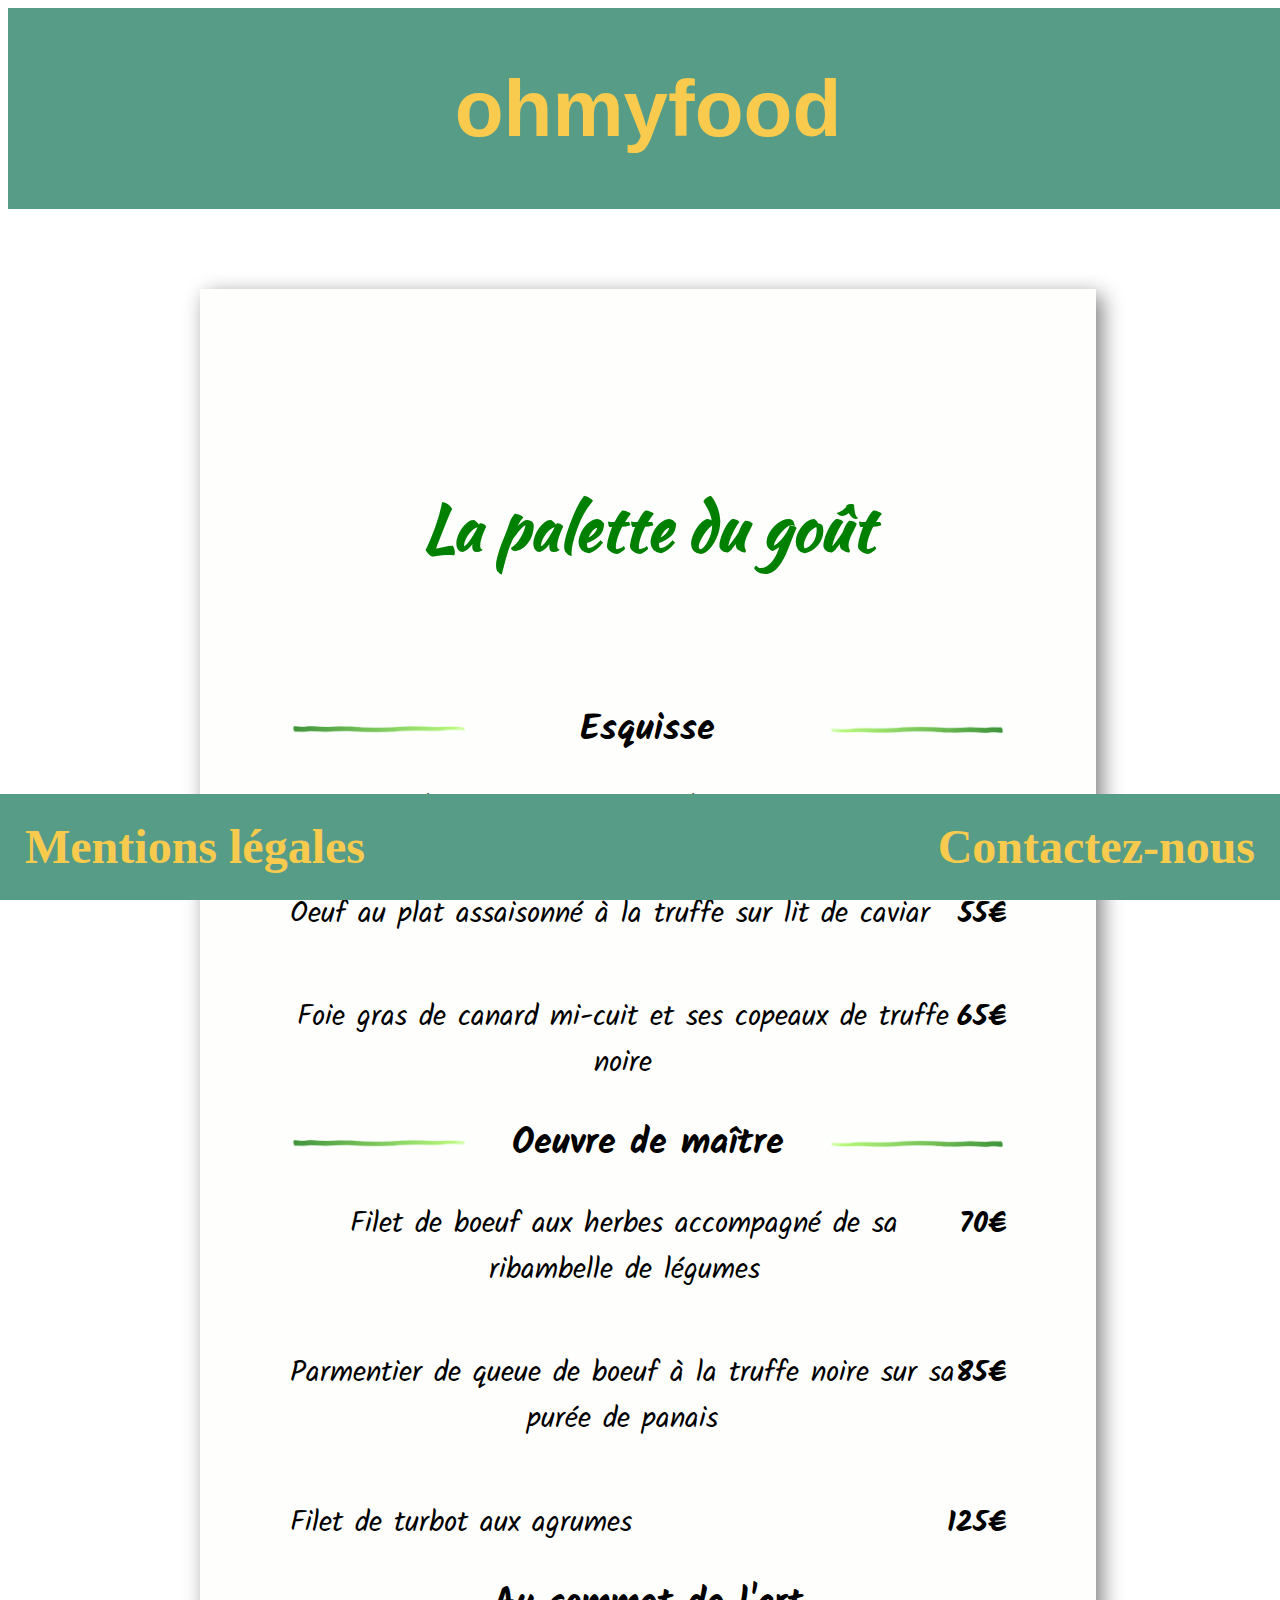
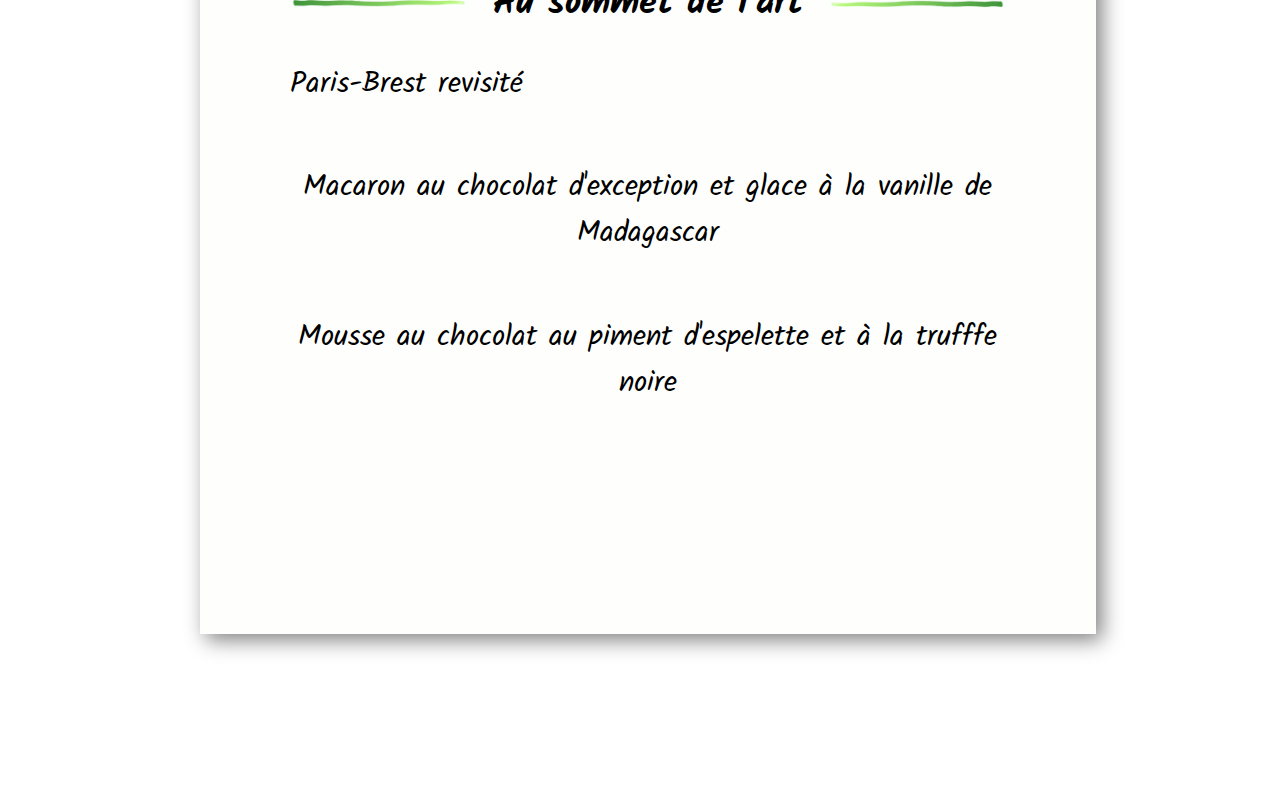
<file: menu-4.html>
<!DOCTYPE html>
<html lang="en">
<head>
    <meta charset="UTF-8">
    <meta name="viewport" content="width=device-width, initial-scale=1.0">
    <title>Menu 4</title>
    <link rel="stylesheet" href="menu4.css">
    <link href="https://fonts.googleapis.com/css?family=Croissant+One&display=swap" rel="stylesheet">
    <link href="https://fonts.googleapis.com/css?family=Gelasio&display=swap" rel="stylesheet">
    <link href="https://fonts.googleapis.com/css?family=Dancing+Script&display=swap" rel="stylesheet">
    <link href="https://fonts.googleapis.com/css?family=Devonshire&display=swap" rel="stylesheet">
    <link href="https://fonts.googleapis.com/css?family=Kaushan+Script&display=swap" rel="stylesheet">
    <link href="https://fonts.googleapis.com/css?family=Kalam&display=swap" rel="stylesheet">
    <link href="https://fonts.googleapis.com/css?family=Farsan&display=swap" rel="stylesheet">
    <link href="https://fonts.googleapis.com/css?family=Roboto+Slab&display=swap" rel="stylesheet">

</head>
<body>
    <header>
        <a href="index.html"><h1 class="header__heading">ohmyfood</h1></a>
    </header>

    <section class="container">

        <article class="menu-header">
            <img src="images/Note-music.png" alt="image-note-musique" class="menu-header__img">
            <h2 class="menu-header__heading">La palette du goût</h2>
        </article>

        <article class="menu-theme1">
            <div class="menu-theme__heading">
                <img src="images/menu4_separateur-L.png" class="separateur"><h2 class="menu-theme__heading">Esquisse</h2><img src="images/menu4_separateur-R.png" class="separateur">
            </div>
            <div class="menu-theme__plat">
                <p class="plat">Fricassée d'escargot au piment d'espelette</p>
                <p class="prix">60€</p>
            </div>
            <div class="menu-theme__plat">
                <p class="plat">Oeuf au plat assaisonné à la truffe sur lit de caviar</p>
                <p class="prix">55€</p>
            </div>
            <div class="menu-theme__plat">
                <p class="plat">Foie gras de canard mi-cuit et ses copeaux de truffe noire</p>
                    <p class="prix">65€</p>
            </div>
        </article>

        <article class="menu-theme2">
            <div class="menu-theme__heading">
                <img src="images/menu4_separateur-L.png" class="separateur"><h2 class="menu-theme__heading">Oeuvre de maître</h2><img src="images/menu4_separateur-R.png" class="separateur">
            </div>

            <div class="menu-theme__plat">
                <p class="plat">Filet de boeuf aux herbes accompagné de sa ribambelle de légumes</p>
                <p class="prix">70€</p>
            </div>
            <div class="menu-theme__plat">
                <p class="plat">Parmentier de queue de boeuf à la truffe noire sur sa purée de panais</p>
                <p class="prix">85€</p>
            </div>
            <div class="menu-theme__plat">
                <p class="plat">Filet de turbot aux agrumes</p>
                <p class="prix">125€</p>
            </div>
        </article>

        <article class="menu-theme3">
            <div class="menu-theme__heading">
                <img src="images/menu4_separateur-L.png" class="separateur"><h2 class="menu-theme__heading">Au sommet de l'art</h2><img src="images/menu4_separateur-R.png" class="separateur">
            </div>

            <div class="menu-theme__plat">
                <p class="plat">Paris-Brest revisité</p>
            </div>
            <div class="menu-theme__plat">
                <p class="plat">Macaron au chocolat d'exception et glace à la vanille de Madagascar</p>
            </div>
            <div class="menu-theme__plat">
                <p class="plat">Mousse au chocolat au piment d'espelette et à la trufffe noire</p>               
            </div>

        </article>

        <aside>
            <img src="images/Note-music.png" alt="image-note-musique" class="menu1__note-music2">
            <h2>La note enchantée</h2>
        </aside>



    </section>
<!--
    <section>
        <article>
            <a href="menu-1.html"><img src="images/menu-1.png" alt="image_menu"/></a>
        </article>
    </section>
-->
    

    <footer>
        <a href="mentionleg.html"><h3>Mentions légales</h3></a>
        <a href="mailto:kaba.ahmed@gmail.com"><h3>Contactez-nous</h3></a>
    </footer>
    
</body>
</html>
</file>
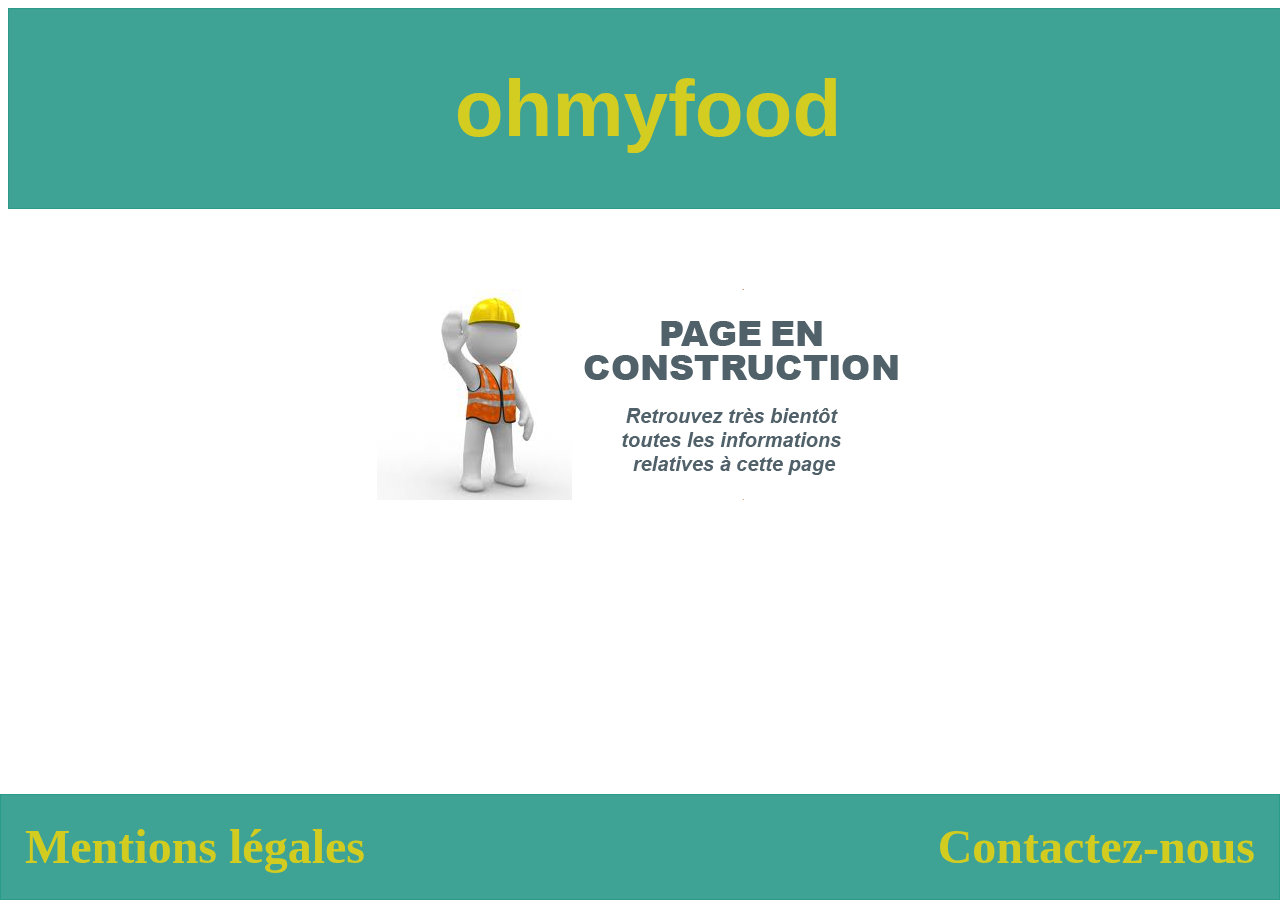
<file: soon.html>
<!DOCTYPE html>
<html lang="en">
<head>
    <meta charset="UTF-8">
    <meta name="viewport" content="width=device-width, initial-scale=1.0">
    <link rel="stylesheet" href="soon.css">
    <title>Prochainement</title>
</head>
<body>
    <header>
        <a href="index.html"><h1 class="header__heading">ohmyfood</h1></a>
    </header>

    <main class="container">
        <!-- Prochainement-->
        <div>
            <img src="images/prochainement.png " alt="image_construction">
        </div>
    </main>

    <footer class="btn">
        <a href="mentionleg.html"><h3>Mentions légales</h3></a>
        <a href="mailto:kaba.ahmed@gmail.com"><h3>Contactez-nous</h3></a>
    </footer>
</body>
</html>
</file>
<file: style.css>
@charset "UTF-8";
/*---------- Google fonts & Fontsawesome ----------*/
/* Google fonts 

font-family: 'Croissant One', cursive;
font-family: 'Gelasio', serif;
font-family: 'Dancing Script', cursive;
font-family: 'Devonshire', cursive;
font-family: 'Kaushan Script', cursive;
font-family: 'Roboto Slab', serif;
font-family: 'Kalam', cursive;
font-family: 'Farsan', cursive;
*/
/*---------- Variables ----------*/
/* variables -- couleurs principales header/ aside/ footer */
/* variables -- menu-prev--background-color*/
/* variables -- menu-prev--font-family */
/* variables -- menu-prev--color */
/* variables -- menu-prev--size par défaut */
/*---------- Selecteurs ----------*/
.btn {
  background: #579C87;
  color: #F8CB4E;
  text-align: center;
}

.btn-wide {
  width: 400px;
}

.btn-rounded {
  border-radius: 1.5rem;
}

.border {
  border: 1px black solid;
}

/*---------- @mixin ----------*/
/*---------- propriétés css ----------*/
/*---------- body */
body {
  width: 100%;
}

/*---------- header */
.header {
  background: #579C87;
  color: #F8CB4E;
  text-align: center;
  margin-bottom: 5em;
  border: 1px #579C87 solid;
}

.header__heading {
  font-size: 5em;
  font-family: arial;
  font-weight: bold;
}

/*---------- container */
.container {
  display: -webkit-box;
  display: -ms-flexbox;
  display: flex;
  -ms-flex-wrap: wrap;
      flex-wrap: wrap;
  -webkit-box-pack: center;
      -ms-flex-pack: center;
          justify-content: center;
  margin: auto;
  margin-bottom: 5em;
  width: 100%;
}

.note-music {
  width: 15%;
  margin: auto;
  margin-bottom: 1em;
  margin-top: 2em;
}

.menu-prev1 {
  width: 480px;
  height: 690px;
  text-align: center;
  display: -webkit-box;
  display: -ms-flexbox;
  display: flex;
  -webkit-box-orient: vertical;
  -webkit-box-direction: normal;
      -ms-flex-direction: column;
          flex-direction: column;
  -webkit-box-pack: center;
      -ms-flex-pack: center;
          justify-content: center;
  -webkit-box-shadow: 6px 6px 20px grey;
          box-shadow: 6px 6px 20px grey;
  background: #fddfdb;
  margin: 5em;
}

.menu-prev1__p {
  font-family: "Devonshire", cursive;
  font-weight: normal;
  font-size: 2.7em;
  margin-bottom: -0.5em;
  margin-top: 0em;
  color: #50252c;
}

.menu-prev1__h2 {
  font-family: "Kalam", cursive;
  color: #50252c;
  font-size: 4em;
}

.menu-prev2 {
  width: 480px;
  height: 690px;
  text-align: center;
  display: -webkit-box;
  display: -ms-flexbox;
  display: flex;
  -webkit-box-orient: vertical;
  -webkit-box-direction: normal;
      -ms-flex-direction: column;
          flex-direction: column;
  -webkit-box-pack: center;
      -ms-flex-pack: center;
          justify-content: center;
  -webkit-box-shadow: 6px 6px 20px grey;
          box-shadow: 6px 6px 20px grey;
  background: #FFF5FE;
  margin: 5em;
}

.menu-prev2__p {
  font-family: "Croissant One", cursive;
  font-weight: normal;
  font-size: 2em;
  margin-bottom: -0.5em;
  margin-top: 0em;
  color: #6f00ff;
}

.menu-prev2__h2 {
  font-family: "Gelasio", serif;
  color: #554145;
  font-size: 4em;
}

.menu-prev3 {
  width: 480px;
  height: 690px;
  text-align: center;
  display: -webkit-box;
  display: -ms-flexbox;
  display: flex;
  -webkit-box-orient: vertical;
  -webkit-box-direction: normal;
      -ms-flex-direction: column;
          flex-direction: column;
  -webkit-box-pack: center;
      -ms-flex-pack: center;
          justify-content: center;
  -webkit-box-shadow: 6px 6px 20px grey;
          box-shadow: 6px 6px 20px grey;
  background: #F9F9F9;
  margin: 5em;
}

.menu-prev3__p {
  font-family: "Dancing Script", cursive;
  font-weight: normal;
  font-size: 2.7em;
  margin-bottom: -0.5em;
  margin-top: 0em;
  color: blue;
}

.menu-prev3__h2 {
  font-family: "Kalam", cursive;
  color: blue;
  font-size: 4em;
}

.menu-prev4 {
  width: 480px;
  height: 690px;
  text-align: center;
  display: -webkit-box;
  display: -ms-flexbox;
  display: flex;
  -webkit-box-orient: vertical;
  -webkit-box-direction: normal;
      -ms-flex-direction: column;
          flex-direction: column;
  -webkit-box-pack: center;
      -ms-flex-pack: center;
          justify-content: center;
  -webkit-box-shadow: 6px 6px 20px grey;
          box-shadow: 6px 6px 20px grey;
  background: #FEFFFD;
  margin: 5em;
}

.menu-prev4__p {
  font-family: "Kaushan Script", cursive;
  font-weight: normal;
  font-size: 2.7em;
  margin-bottom: -0.5em;
  margin-top: 0em;
  color: rgba(59, 170, 31, 0.993);
}

.menu-prev4__h2 {
  font-family: "Kalam", cursive;
  color: rgba(59, 170, 31, 0.993);
  font-size: 4em;
}

/*---------- Prochainement */
.soon {
  background: #579C87;
  color: #F8CB4E;
  text-align: center;
  width: 800px;
  margin: auto;
  margin-bottom: 15em;
  line-height: 0.2rem;
  border-radius: 1.5rem;
  border: 1px #579C87 solid;
}

.soon h2 {
  font-size: 4rem;
}

/*---------- Footer */
footer {
  background: #579C87;
  display: -webkit-box;
  display: -ms-flexbox;
  display: flex;
  -webkit-box-pack: justify;
      -ms-flex-pack: justify;
          justify-content: space-between;
  padding-left: 1.5em;
  padding-right: 1.5em;
  line-height: 0.5rem;
  position: fixed;
  bottom: 0em;
  right: 0em;
  left: 0em;
  border: 1px #579C87 solid;
}

h3 {
  font-size: 3rem;
  text-align: justify;
}

a {
  text-decoration: none;
  color: #F8CB4E;
}
/*# sourceMappingURL=style.css.map */
</file>
<file: menu1.css>
/*---------- Variables ----------*/
/* variables -- couleurs principales header/ aside/ footer */
/* variables -- Menu*/
/* color*/
/* font-family*/
/*---------- css ----------*/
body {
  width: 100%;
}

/*---------- header */
header {
  background: #579C87;
  color: #F8CB4E;
  text-align: center;
  margin-bottom: 5em;
  border: 1px #579C87 solid;
}

header a {
  text-decoration: none;
  color: yellow;
}

.header__heading {
  font-size: 5rem;
  font-family: arial;
  font-weight: bold;
  color: #F8CB4E;
}

/* container */
.container {
  width: 70%;
  margin: auto;
  text-align: center;
  background: #fddfdb;
  margin-bottom: 10em;
  -webkit-box-shadow: 6px 6px 20px grey;
          box-shadow: 6px 6px 20px grey;
}

.menu-header__img {
  width: 10%;
  margin: auto;
  margin-bottom: 1em;
  margin-top: 2em;
}

.menu-header__heading {
  color: #50252c;
  font-size: 4em;
  font-family: "Devonshire", cursive;
}

.separateur {
  width: 35%;
  height: 50%;
}

.menu-theme__heading {
  width: 80%;
  margin: auto;
  display: -webkit-box;
  display: -ms-flexbox;
  display: flex;
  -ms-flex-pack: distribute;
      justify-content: space-around;
  font-family: "Kalam", cursive;
  font-size: 1.5em;
  color: #50252c;
  -webkit-box-align: center;
      -ms-flex-align: center;
          align-items: center;
}

.menu-theme {
  margin-bottom: 3em;
}

.menu-theme__plat {
  width: 80%;
  margin: auto;
  display: -webkit-box;
  display: -ms-flexbox;
  display: flex;
  -webkit-box-pack: justify;
      -ms-flex-pack: justify;
          justify-content: space-between;
  font-family: "Kalam", cursive;
  font-size: 1.8em;
  color: #50252c;
}

.prix {
  font-weight: bold;
}

aside {
  -webkit-box-align: center;
      -ms-flex-align: center;
          align-items: center;
  display: -webkit-box;
  display: -ms-flexbox;
  display: flex;
  -webkit-box-pack: center;
      -ms-flex-pack: center;
          justify-content: center;
  line-height: 10em;
}

aside img {
  margin-right: 1em;
  padding-top: 0em;
}

aside h2 {
  font-size: 3em;
  font-family: "Devonshire", cursive;
  margin-bottom: 0em;
}

.menu1__note-music2 {
  width: 5%;
}

/*---------- Footer */
footer {
  background: #579C87;
  display: -webkit-box;
  display: -ms-flexbox;
  display: flex;
  -webkit-box-pack: justify;
      -ms-flex-pack: justify;
          justify-content: space-between;
  padding-left: 1.5em;
  padding-right: 1.5em;
  line-height: 0.5rem;
  position: fixed;
  bottom: 0em;
  right: 0em;
  left: 0em;
  border: 1px #579C87 solid;
}

h3 {
  font-size: 3rem;
  text-align: justify;
}

a {
  text-decoration: none;
  color: #F8CB4E;
}
/*# sourceMappingURL=menu1.css.map */
</file>
<file: menu2.css>
@charset "UTF-8";
/*---------- Variables ----------*/
/* variables -- couleurs principales header/ aside/ footer */
/* variables -- menu-prev--background-color*/
/* color*/
/* font-family*/
/*---------- css ----------*/
body {
  width: 100%;
}

/*---------- header */
header {
  background: #579C87;
  color: #F8CB4E;
  text-align: center;
  margin-bottom: 5em;
  border: 1px #579C87 solid;
}

header a {
  text-decoration: none;
  color: yellow;
}

.header__heading {
  font-size: 5rem;
  font-family: arial;
  font-weight: bold;
  color: #F8CB4E;
}

/* container */
.container {
  width: 70%;
  margin: auto;
  text-align: center;
  background: #FFF5FE;
  margin-bottom: 10em;
  -webkit-box-shadow: 6px 6px 20px grey;
          box-shadow: 6px 6px 20px grey;
}

.menu-header__img, .menu1__note-music2 {
  width: 10%;
  margin: auto;
  margin-bottom: 1em;
  margin-top: 2em;
  display: none;
}

.menu-header__heading {
  color: blue;
  font-size: 4em;
  font-family: "Kaushan Script", cursive;
  padding-top: 3em;
  margin-bottom: 2em;
}

.separateur {
  width: 25%;
  height: 50%;
}

.menu-theme__heading {
  width: 80%;
  margin: auto;
  display: -webkit-box;
  display: -ms-flexbox;
  display: flex;
  -ms-flex-pack: distribute;
      justify-content: space-around;
  font-family: "Kalam", cursive;
  font-size: 1.5em;
  /*color: $menu-theme__headind--color;*/
  -webkit-box-align: center;
      -ms-flex-align: center;
          align-items: center;
}

.menu-theme__plat {
  width: 80%;
  margin: auto;
  display: -webkit-box;
  display: -ms-flexbox;
  display: flex;
  -webkit-box-pack: justify;
      -ms-flex-pack: justify;
          justify-content: space-between;
  font-family: "Kalam", cursive;
  font-size: 1.8em;
  /*color: $menu-theme__plat--color;*/
}

.prix {
  font-weight: bold;
}

aside {
  -webkit-box-align: center;
      -ms-flex-align: center;
          align-items: center;
  display: -webkit-box;
  display: -ms-flexbox;
  display: flex;
  -webkit-box-pack: center;
      -ms-flex-pack: center;
          justify-content: center;
  line-height: 10em;
  color: #FFF5FE;
}

aside img {
  margin-right: 1em;
}

aside h2 {
  font-size: 3em;
  font-family: "Kaushan Script", cursive;
  margin-bottom: 0em;
}

.menu1__note-music2 {
  width: 5%;
}

/*---------- Footer */
footer {
  background: #579C87;
  display: -webkit-box;
  display: -ms-flexbox;
  display: flex;
  -webkit-box-pack: justify;
      -ms-flex-pack: justify;
          justify-content: space-between;
  padding-left: 1.5em;
  padding-right: 1.5em;
  line-height: 0.5rem;
  position: fixed;
  bottom: 0em;
  right: 0em;
  left: 0em;
  border: 1px #579C87 solid;
}

h3 {
  font-size: 3rem;
  text-align: justify;
}

a {
  text-decoration: none;
  color: #F8CB4E;
}

/* Specificité menu 2*/
.menu-theme1 {
  color: #C8760B;
  margin-bottom: 3em;
}

.menu-theme2 {
  color: #A7679B;
  margin-bottom: 3em;
}

.menu-theme3 {
  color: #6D4CCE;
  margin-bottom: 3em;
}
/*# sourceMappingURL=menu2.css.map */
</file>
<file: menu3.css>
/*---------- Variables ----------*/
/* variables -- couleurs principales header/ aside/ footer */
/* variables -- menu-prev--background-color*/
/* color*/
/* font-family*/
/*---------- css ----------*/
body {
  width: 100%;
}

/*---------- header */
header {
  background: #579C87;
  color: #F8CB4E;
  text-align: center;
  margin-bottom: 5em;
  border: 1px #579C87 solid;
}

header a {
  text-decoration: none;
  color: yellow;
}

.header__heading {
  font-size: 5rem;
  font-family: arial;
  font-weight: bold;
  color: #F8CB4E;
}

/* container */
.container {
  width: 70%;
  margin: auto;
  text-align: center;
  background: #EDF0EF;
  margin-bottom: 10em;
  -webkit-box-shadow: 6px 6px 20px grey;
          box-shadow: 6px 6px 20px grey;
}

.menu-header__img, .menu1__note-music2 {
  width: 10%;
  margin: auto;
  margin-bottom: 1em;
  margin-top: 2em;
  display: none;
}

.menu-header__heading {
  color: blue;
  font-size: 4em;
  font-family: "Dancing Script", cursive;
  padding-top: 3em;
  margin-bottom: 2em;
}

.separateur {
  width: 25%;
  height: 50%;
}

.menu-theme__heading {
  width: 80%;
  margin: auto;
  display: -webkit-box;
  display: -ms-flexbox;
  display: flex;
  -ms-flex-pack: distribute;
      justify-content: space-around;
  font-family: "Kalam", cursive;
  font-size: 1.5em;
  color: black;
  -webkit-box-align: center;
      -ms-flex-align: center;
          align-items: center;
}

.menu-theme__plat {
  width: 80%;
  margin: auto;
  display: -webkit-box;
  display: -ms-flexbox;
  display: flex;
  -webkit-box-pack: justify;
      -ms-flex-pack: justify;
          justify-content: space-between;
  font-family: "Kalam", cursive;
  font-size: 1.8em;
  color: black;
}

.prix {
  font-weight: bold;
}

aside {
  -webkit-box-align: center;
      -ms-flex-align: center;
          align-items: center;
  display: -webkit-box;
  display: -ms-flexbox;
  display: flex;
  -webkit-box-pack: center;
      -ms-flex-pack: center;
          justify-content: center;
  line-height: 10em;
  color: #EDF0EF;
}

aside img {
  margin-right: 1em;
}

aside h2 {
  font-size: 3em;
  font-family: "Dancing Script", cursive;
  margin-bottom: 0em;
}

.menu1__note-music2 {
  width: 5%;
}

/*---------- Footer */
footer {
  background: #579C87;
  display: -webkit-box;
  display: -ms-flexbox;
  display: flex;
  -webkit-box-pack: justify;
      -ms-flex-pack: justify;
          justify-content: space-between;
  padding-left: 1.5em;
  padding-right: 1.5em;
  line-height: 0.5rem;
  position: fixed;
  bottom: 0em;
  right: 0em;
  left: 0em;
  border: 1px #579C87 solid;
}

h3 {
  font-size: 3rem;
  text-align: justify;
}

a {
  text-decoration: none;
  color: #F8CB4E;
}
/*# sourceMappingURL=menu3.css.map */
</file>
<file: menu4.css>
/*---------- Variables ----------*/
/* variables -- couleurs principales header/ aside/ footer */
/* variables -- menu-prev--background-color*/
/* color*/
/* font-family*/
/*---------- css ----------*/
body {
  width: 100%;
}

/*---------- header */
header {
  background: #579C87;
  color: #F8CB4E;
  text-align: center;
  margin-bottom: 5em;
  border: 1px #579C87 solid;
}

header a {
  text-decoration: none;
  color: yellow;
}

.header__heading {
  font-size: 5rem;
  font-family: arial;
  font-weight: bold;
  color: #F8CB4E;
}

/* container */
.container {
  width: 70%;
  margin: auto;
  text-align: center;
  background: #FEFFFD;
  margin-bottom: 10em;
  -webkit-box-shadow: 6px 6px 20px grey;
          box-shadow: 6px 6px 20px grey;
}

.menu-header__img, .menu1__note-music2 {
  width: 10%;
  margin: auto;
  margin-bottom: 1em;
  margin-top: 2em;
  display: none;
}

.menu-header__heading {
  color: green;
  font-size: 4em;
  font-family: "Kaushan Script", cursive;
  padding-top: 3em;
  margin-bottom: 2em;
}

.separateur {
  width: 25%;
  height: 50%;
}

.menu-theme__heading {
  width: 80%;
  margin: auto;
  display: -webkit-box;
  display: -ms-flexbox;
  display: flex;
  -ms-flex-pack: distribute;
      justify-content: space-around;
  font-family: "Kalam", cursive;
  font-size: 1.5em;
  color: black;
  -webkit-box-align: center;
      -ms-flex-align: center;
          align-items: center;
}

.menu-theme__plat {
  width: 80%;
  margin: auto;
  display: -webkit-box;
  display: -ms-flexbox;
  display: flex;
  -webkit-box-pack: justify;
      -ms-flex-pack: justify;
          justify-content: space-between;
  font-family: "Kalam", cursive;
  font-size: 1.8em;
  color: black;
}

.prix {
  font-weight: bold;
}

aside {
  -webkit-box-align: center;
      -ms-flex-align: center;
          align-items: center;
  display: -webkit-box;
  display: -ms-flexbox;
  display: flex;
  -webkit-box-pack: center;
      -ms-flex-pack: center;
          justify-content: center;
  line-height: 10em;
  color: #FEFFFD;
}

aside img {
  margin-right: 1em;
}

aside h2 {
  font-size: 3em;
  font-family: "Kaushan Script", cursive;
  margin-bottom: 0em;
}

.menu1__note-music2 {
  width: 5%;
}

/*---------- Footer */
footer {
  background: #579C87;
  display: -webkit-box;
  display: -ms-flexbox;
  display: flex;
  -webkit-box-pack: justify;
      -ms-flex-pack: justify;
          justify-content: space-between;
  padding-left: 1.5em;
  padding-right: 1.5em;
  line-height: 0.5rem;
  position: fixed;
  bottom: 0em;
  right: 0em;
  left: 0em;
  border: 1px #579C87 solid;
}

h3 {
  font-size: 3rem;
  text-align: justify;
}

a {
  text-decoration: none;
  color: #F8CB4E;
}
/*# sourceMappingURL=menu4.css.map */
</file>
<file: soon.css>
/*---------- Variables ----------*/
/* variables -- couleurs principales header/ aside/ footer */
/* variables -- menu-prev--background-color*/
/* color*/
/* font-family*/
/*---------- css ----------*/
body {
  width: 100%;
}

/*---------- header */
header {
  background-color: rgba(41, 153, 138, 0.9);
  color: rgba(255, 217, 0, 0.774);
  text-align: center;
  margin-bottom: 5em;
  border: 1px rgba(41, 153, 138, 0.9) solid;
}

header a {
  text-decoration: none;
  color: yellow;
}

.header__heading {
  font-size: 5rem;
  font-family: arial;
  font-weight: bold;
  color: rgba(255, 217, 0, 0.774);
}

/* container */
main {
  width: 80%;
  margin: auto;
  text-align: center;
}

/*---------- Footer */
footer {
  background: rgba(41, 153, 138, 0.9);
  display: -webkit-box;
  display: -ms-flexbox;
  display: flex;
  -webkit-box-pack: justify;
      -ms-flex-pack: justify;
          justify-content: space-between;
  padding-left: 1.5em;
  padding-right: 1.5em;
  line-height: 0.5rem;
  position: fixed;
  bottom: 0em;
  right: 0em;
  left: 0em;
  border: 1px rgba(41, 153, 138, 0.9) solid;
}

h3 {
  font-size: 3rem;
  text-align: justify;
}

footer a {
  text-decoration: none;
  color: rgba(255, 217, 0, 0.774);
}
/*# sourceMappingURL=soon.css.map */
</file>
